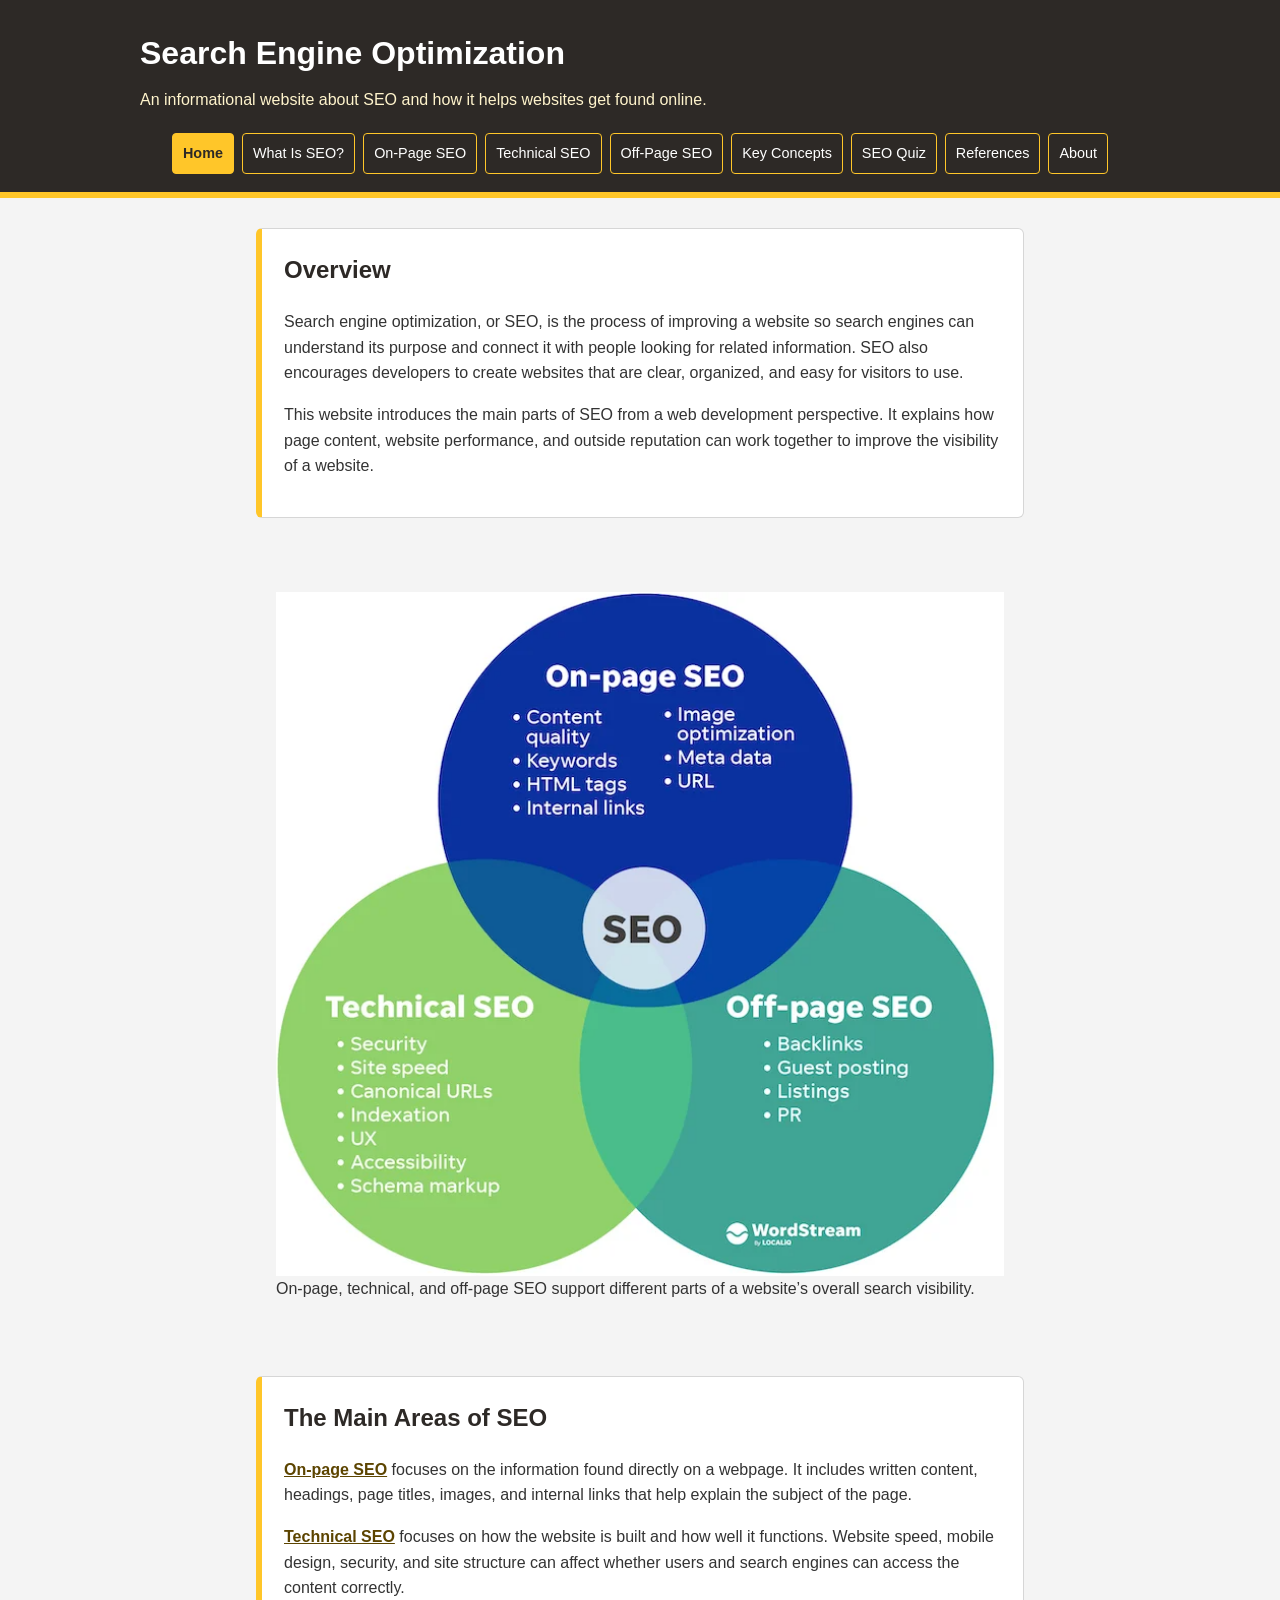
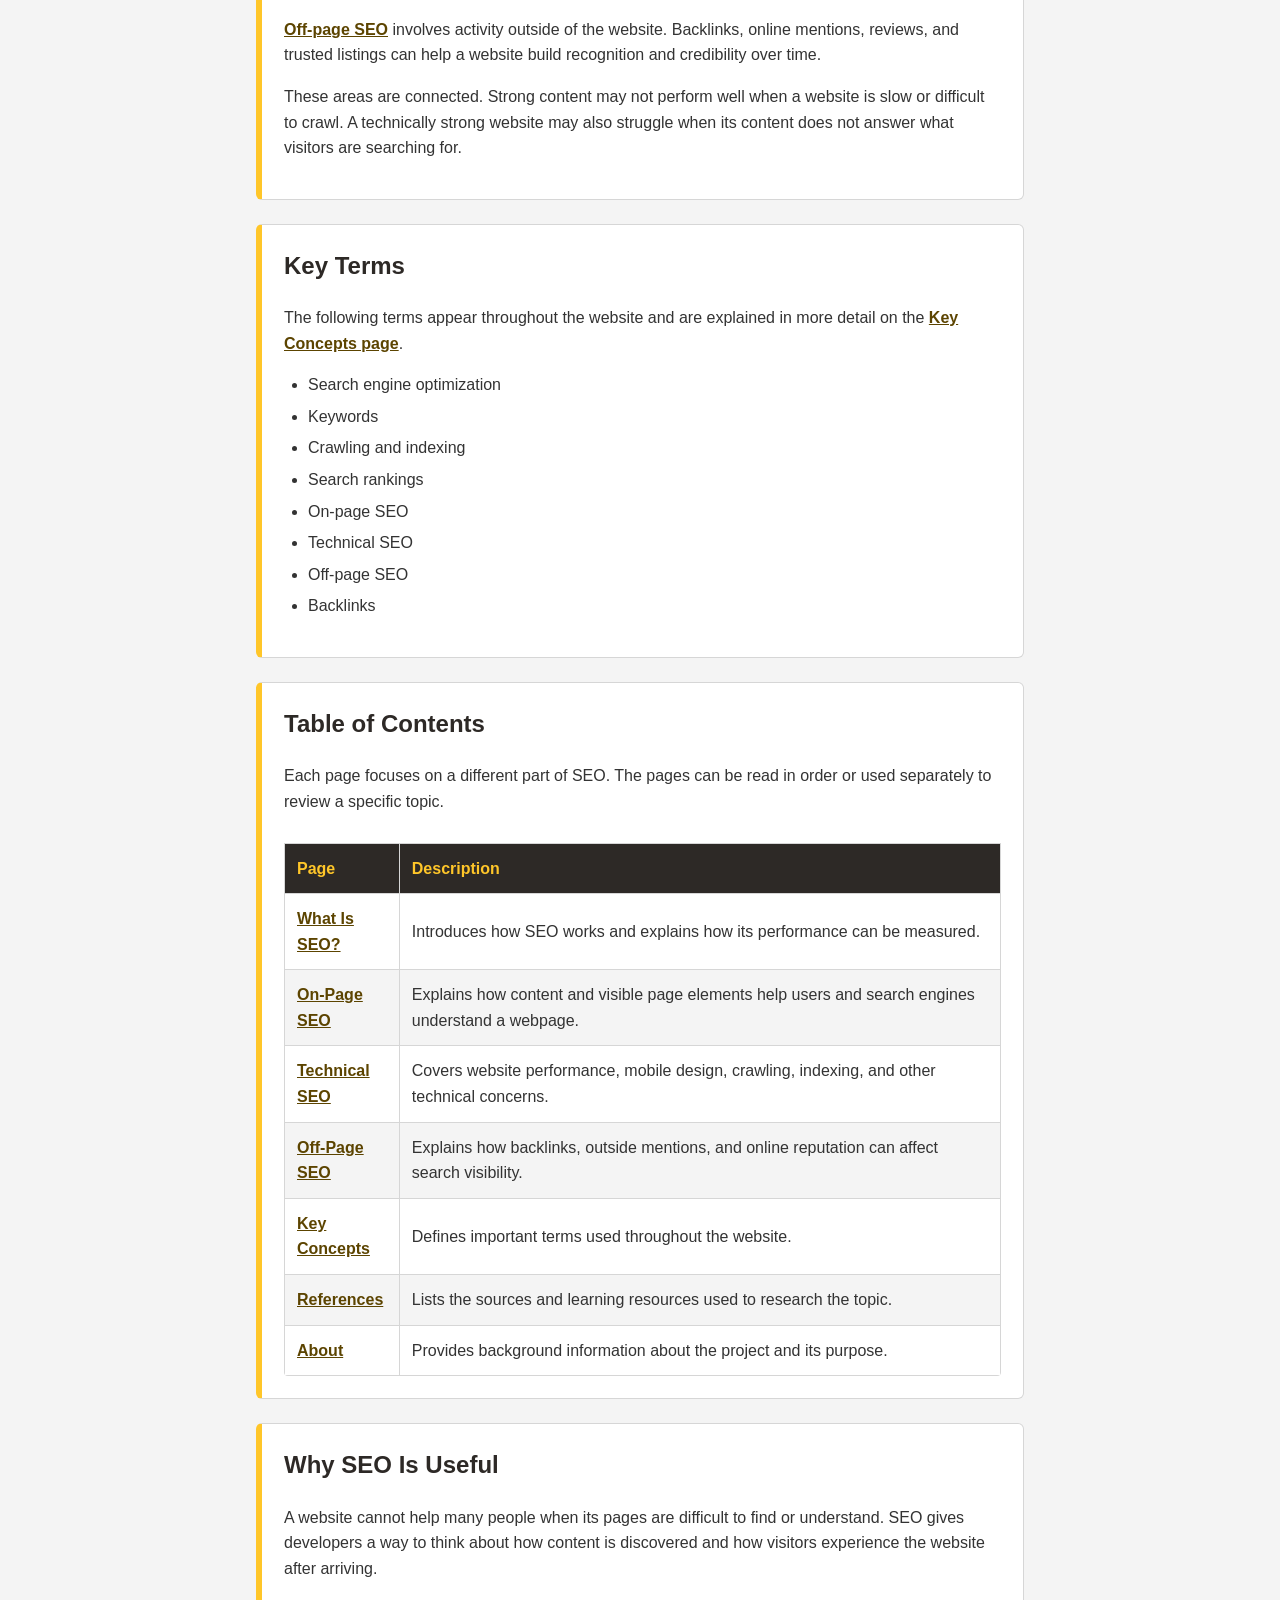
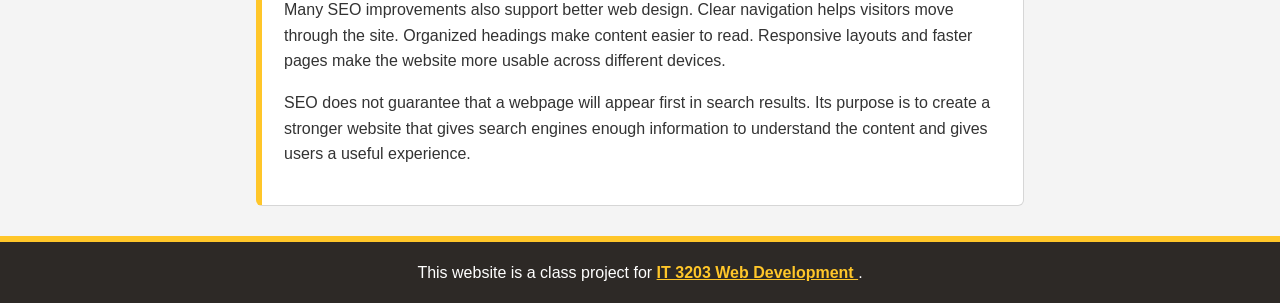
<file: index.html>
<!doctype html>
<html lang="en">
  <head>
    <meta charset="UTF-8" />
    <meta name="viewport" content="width=device-width, initial-scale=1.0" />
    <title>Search Engine Optimization</title>
    <link rel="stylesheet" href="css/style.css" />
  </head>
  <body class="page page-home">
    <!-- Header section for the website title and main navigation -->
    <header id="top" class="site-header">
      <div class="container header-content">
        <h1 class="site-title">Search Engine Optimization</h1>
        <p class="site-tagline">
          An informational website about SEO and how it helps websites get found
          online.
        </p>

        <!-- Responsive menu button-->
        <button
          class="nav-toggle"
          type="button"
          aria-controls="main-nav"
          aria-expanded="false"
        >
          <span class="nav-toggle-icon" aria-hidden="true">☰</span>
          <span>Menu</span>
        </button>

        <!-- Main navigation menu used on every page -->
        <nav id="main-nav" class="site-nav" aria-label="Main navigation">
          <ul class="nav-list">
            <li class="nav-item">
              <a class="nav-link active" href="index.html">Home</a>
            </li>

            <li class="nav-item">
              <a class="nav-link" href="what-is-seo.html">What Is SEO?</a>
            </li>

            <li class="nav-item">
              <a class="nav-link" href="on-page-seo.html">On-Page SEO</a>
            </li>

            <li class="nav-item">
              <a class="nav-link" href="technical-seo.html">Technical SEO</a>
            </li>

            <li class="nav-item">
              <a class="nav-link" href="off-page-seo.html"> Off-Page SEO </a>
            </li>

            <li class="nav-item">
              <a class="nav-link" href="key-concepts.html">Key Concepts</a>
            </li>

            <li class="nav-item">
              <a class="nav-link" href="quiz.html">SEO Quiz</a>
            </li>

            <li class="nav-item">
              <a class="nav-link" href="references.html">References</a>
            </li>

            <li class="nav-item">
              <a class="nav-link" href="about.html">About</a>
            </li>
          </ul>
        </nav>
      </div>
    </header>

    <!-- Main content for the homepage -->
    <main id="main-content" class="site-main">
      <div class="container main-content">
        <section id="overview" class="content-section">
          <h2 class="section-title">Overview</h2>

          <p>
            Search engine optimization, or SEO, is the process of improving a
            website so search engines can understand its purpose and connect it
            with people looking for related information. SEO also encourages
            developers to create websites that are clear, organized, and easy
            for visitors to use.
          </p>

          <p>
            This website introduces the main parts of SEO from a web development
            perspective. It explains how page content, website performance, and
            outside reputation can work together to improve the visibility of a
            website.
          </p>
        </section>

        <figure class="seo-image-container">
          <img
            src="images/seo-types.png"
            alt="Venn diagram showing how on-page SEO, technical SEO, and off-page SEO work together"
            class="seo-image"
          />

          <figcaption class="image-caption">
            On-page, technical, and off-page SEO support different parts of a
            website’s overall search visibility.
          </figcaption>
        </figure>

        <section id="main-areas" class="content-section">
          <h2 class="section-title">The Main Areas of SEO</h2>

          <p>
            <a href="on-page-seo.html">On-page SEO</a> focuses on the
            information found directly on a webpage. It includes written
            content, headings, page titles, images, and internal links that help
            explain the subject of the page.
          </p>

          <p>
            <a href="technical-seo.html">Technical SEO</a> focuses on how the
            website is built and how well it functions. Website speed, mobile
            design, security, and site structure can affect whether users and
            search engines can access the content correctly.
          </p>

          <p>
            <a href="off-page-seo.html">Off-page SEO</a> involves activity
            outside of the website. Backlinks, online mentions, reviews, and
            trusted listings can help a website build recognition and
            credibility over time.
          </p>

          <p>
            These areas are connected. Strong content may not perform well when
            a website is slow or difficult to crawl. A technically strong
            website may also struggle when its content does not answer what
            visitors are searching for.
          </p>
        </section>

        <section id="key-terms" class="content-section">
          <h2 class="section-title">Key Terms</h2>

          <p>
            The following terms appear throughout the website and are explained
            in more detail on the
            <a href="key-concepts.html">Key Concepts page</a>.
          </p>

          <ul class="term-list">
            <li>Search engine optimization</li>
            <li>Keywords</li>
            <li>Crawling and indexing</li>
            <li>Search rankings</li>
            <li>On-page SEO</li>
            <li>Technical SEO</li>
            <li>Off-page SEO</li>
            <li>Backlinks</li>
          </ul>
        </section>

        <section id="site-contents" class="content-section">
          <h2 class="section-title">Table of Contents</h2>

          <p>
            Each page focuses on a different part of SEO. The pages can be read
            in order or used separately to review a specific topic.
          </p>

          <!-- Wrap table in responsive container-->
          <div
            class="table-container"
            role="region"
            aria-label="Website table of contents"
            tabindex="0"
          >
            <table class="content-table">
              <thead>
                <tr>
                  <th>Page</th>
                  <th>Description</th>
                </tr>
              </thead>

              <tbody>
                <tr>
                  <td>
                    <a href="what-is-seo.html">What Is SEO?</a>
                  </td>
                  <td>
                    Introduces how SEO works and explains how its performance
                    can be measured.
                  </td>
                </tr>

                <tr>
                  <td>
                    <a href="on-page-seo.html">On-Page SEO</a>
                  </td>
                  <td>
                    Explains how content and visible page elements help users
                    and search engines understand a webpage.
                  </td>
                </tr>

                <tr>
                  <td>
                    <a href="technical-seo.html">Technical SEO</a>
                  </td>
                  <td>
                    Covers website performance, mobile design, crawling,
                    indexing, and other technical concerns.
                  </td>
                </tr>

                <tr>
                  <td>
                    <a href="off-page-seo.html">Off-Page SEO</a>
                  </td>
                  <td>
                    Explains how backlinks, outside mentions, and online
                    reputation can affect search visibility.
                  </td>
                </tr>

                <tr>
                  <td>
                    <a href="key-concepts.html">Key Concepts</a>
                  </td>
                  <td>Defines important terms used throughout the website.</td>
                </tr>

                <tr>
                  <td>
                    <a href="references.html">References</a>
                  </td>
                  <td>
                    Lists the sources and learning resources used to research
                    the topic.
                  </td>
                </tr>

                <tr>
                  <td>
                    <a href="about.html">About</a>
                  </td>
                  <td>
                    Provides background information about the project and its
                    purpose.
                  </td>
                </tr>
              </tbody>
            </table>
          </div>
        </section>

        <section id="why-seo-is-useful" class="content-section">
          <h2 class="section-title">Why SEO Is Useful</h2>

          <p>
            A website cannot help many people when its pages are difficult to
            find or understand. SEO gives developers a way to think about how
            content is discovered and how visitors experience the website after
            arriving.
          </p>

          <p>
            Many SEO improvements also support better web design. Clear
            navigation helps visitors move through the site. Organized headings
            make content easier to read. Responsive layouts and faster pages
            make the website more usable across different devices.
          </p>

          <p>
            SEO does not guarantee that a webpage will appear first in search
            results. Its purpose is to create a stronger website that gives
            search engines enough information to understand the content and
            gives users a useful experience.
          </p>
        </section>
      </div>
    </main>

    <!-- Footer -->
    <footer class="site-footer">
      <div class="container footer-content">
        <p>
          This website is a class project for
          <a
            href="https://ksuweb.github.io/IT3203/"
            target="_blank"
            rel="noopener noreferrer"
          >
            IT 3203 Web Development </a
          >.
        </p>
      </div>
    </footer>
    <!-- Load nav script -->
    <script src="js/navigation.js"></script>
  </body>
</html>
</file>
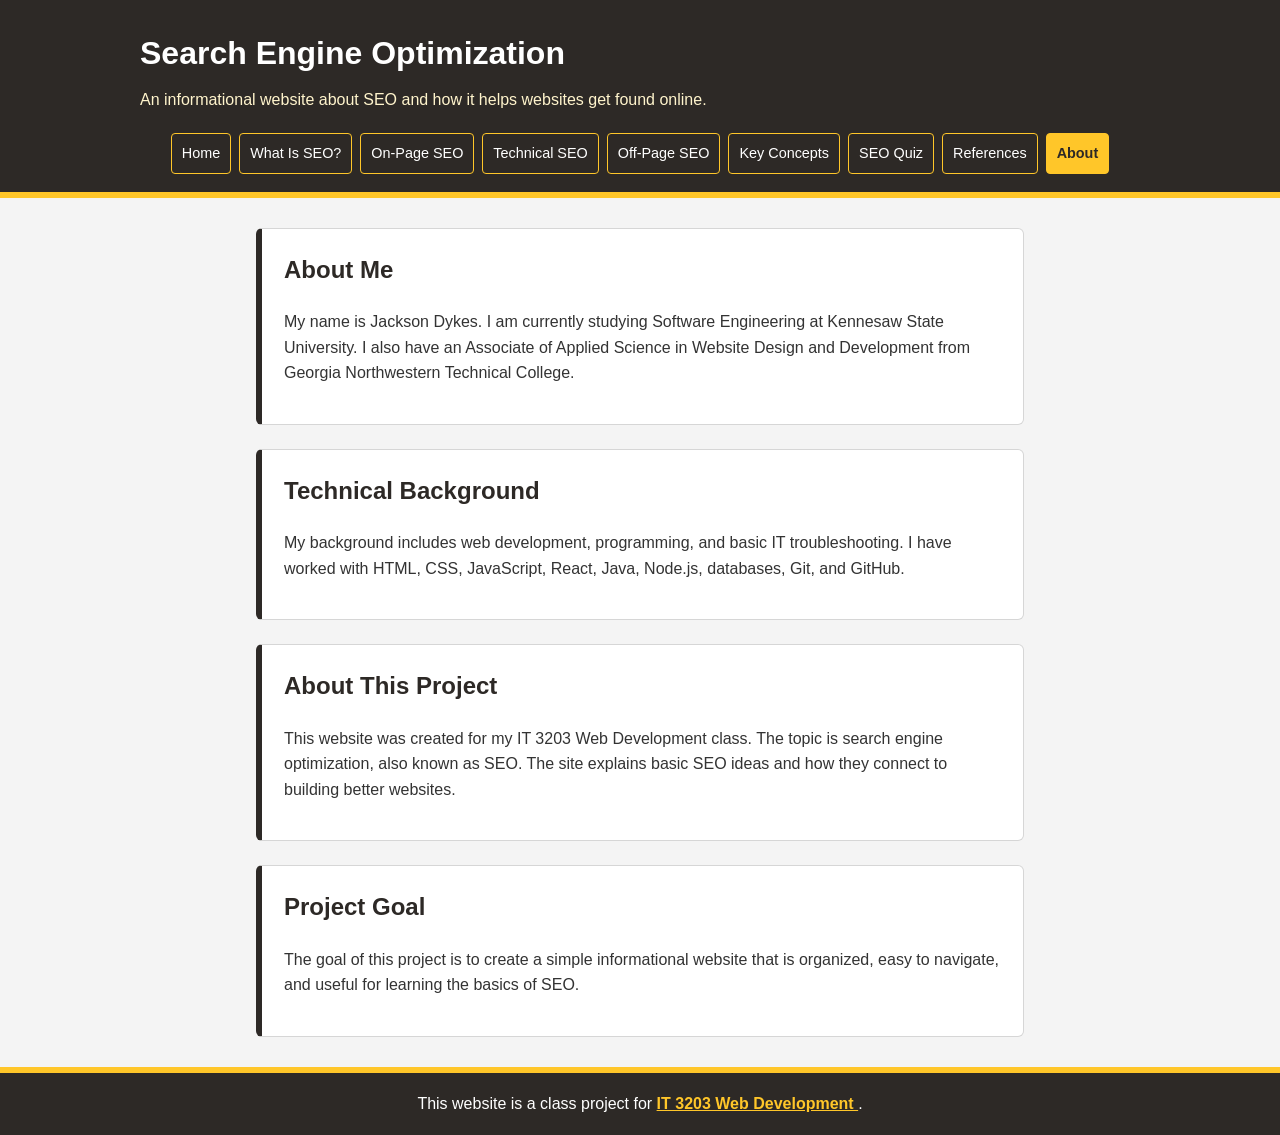
<file: about.html>
<!doctype html>
<html lang="en">
  <head>
    <meta charset="UTF-8" />
    <meta name="viewport" content="width=device-width, initial-scale=1.0" />
    <title>About the Project</title>
    <link rel="stylesheet" href="css/style.css" />
  </head>
  <body class="page page-about">
    <!-- Header and main navigation -->
    <header id="top" class="site-header">
      <div class="container header-content">
        <h1 class="site-title">Search Engine Optimization</h1>
        <p class="site-tagline">
          An informational website about SEO and how it helps websites get found
          online.
        </p>

        <!-- Responsive menu button-->
        <button
          class="nav-toggle"
          type="button"
          aria-controls="main-nav"
          aria-expanded="false"
        >
          <span class="nav-toggle-icon" aria-hidden="true">☰</span>
          <span>Menu</span>
        </button>

        <nav id="main-nav" class="site-nav" aria-label="Main navigation">
          <ul class="nav-list">
            <li class="nav-item">
              <a class="nav-link" href="index.html">Home</a>
            </li>

            <li class="nav-item">
              <a class="nav-link" href="what-is-seo.html">What Is SEO?</a>
            </li>

            <li class="nav-item">
              <a class="nav-link" href="on-page-seo.html">On-Page SEO</a>
            </li>

            <li class="nav-item">
              <a class="nav-link" href="technical-seo.html">Technical SEO</a>
            </li>

            <li class="nav-item">
              <a class="nav-link" href="off-page-seo.html"> Off-Page SEO </a>
            </li>

            <li class="nav-item">
              <a class="nav-link" href="key-concepts.html">Key Concepts</a>
            </li>

            <li class="nav-item">
              <a class="nav-link" href="quiz.html">SEO Quiz</a>
            </li>

            <li class="nav-item">
              <a class="nav-link" href="references.html">References</a>
            </li>

            <li class="nav-item">
              <a class="nav-link active" href="about.html">About</a>
            </li>
          </ul>
        </nav>
      </div>
    </header>

    <!-- Main content for the About page -->
    <main id="main-content" class="site-main">
      <div class="container main-content">
        <section id="about-student" class="content-section">
          <h2 class="section-title">About Me</h2>
          <p>
            My name is Jackson Dykes. I am currently studying Software
            Engineering at Kennesaw State University. I also have an Associate
            of Applied Science in Website Design and Development from Georgia
            Northwestern Technical College.
          </p>
        </section>

        <section id="skills-background" class="content-section">
          <h2 class="section-title">Technical Background</h2>
          <p>
            My background includes web development, programming, and basic IT
            troubleshooting. I have worked with HTML, CSS, JavaScript, React,
            Java, Node.js, databases, Git, and GitHub.
          </p>
        </section>

        <section id="project-info" class="content-section">
          <h2 class="section-title">About This Project</h2>
          <p>
            This website was created for my IT 3203 Web Development class. The
            topic is search engine optimization, also known as SEO. The site
            explains basic SEO ideas and how they connect to building better
            websites.
          </p>
        </section>

        <section id="project-goal" class="content-section">
          <h2 class="section-title">Project Goal</h2>
          <p>
            The goal of this project is to create a simple informational website
            that is organized, easy to navigate, and useful for learning the
            basics of SEO.
          </p>
        </section>
      </div>
    </main>

    <!-- Footer note required for the class project -->
    <footer class="site-footer">
      <div class="container footer-content">
        <p>
          This website is a class project for
          <a
            href="https://ksuweb.github.io/IT3203/"
            target="_blank"
            rel="noopener noreferrer"
          >
            IT 3203 Web Development </a
          >.
        </p>
      </div>
    </footer>
    <!-- Load nav script -->
    <script src="js/navigation.js"></script>
  </body>
</html>
</file>
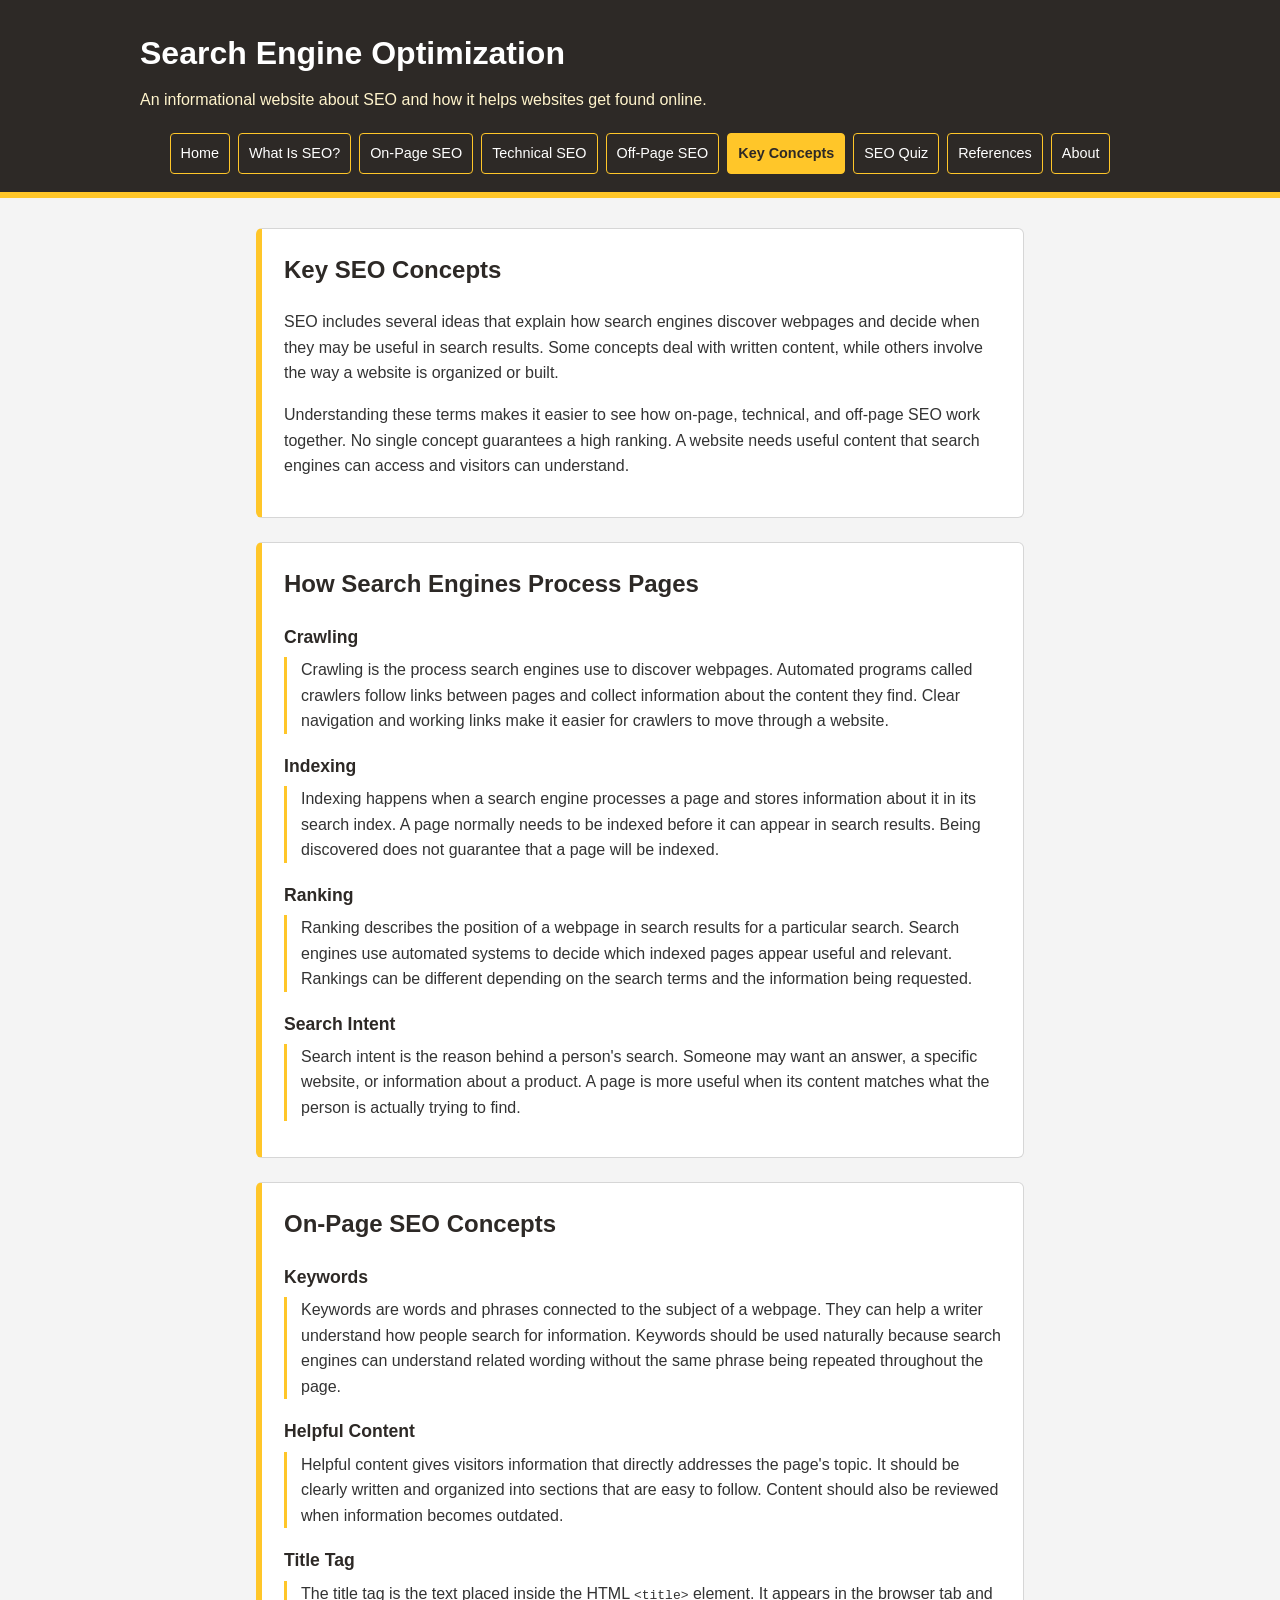
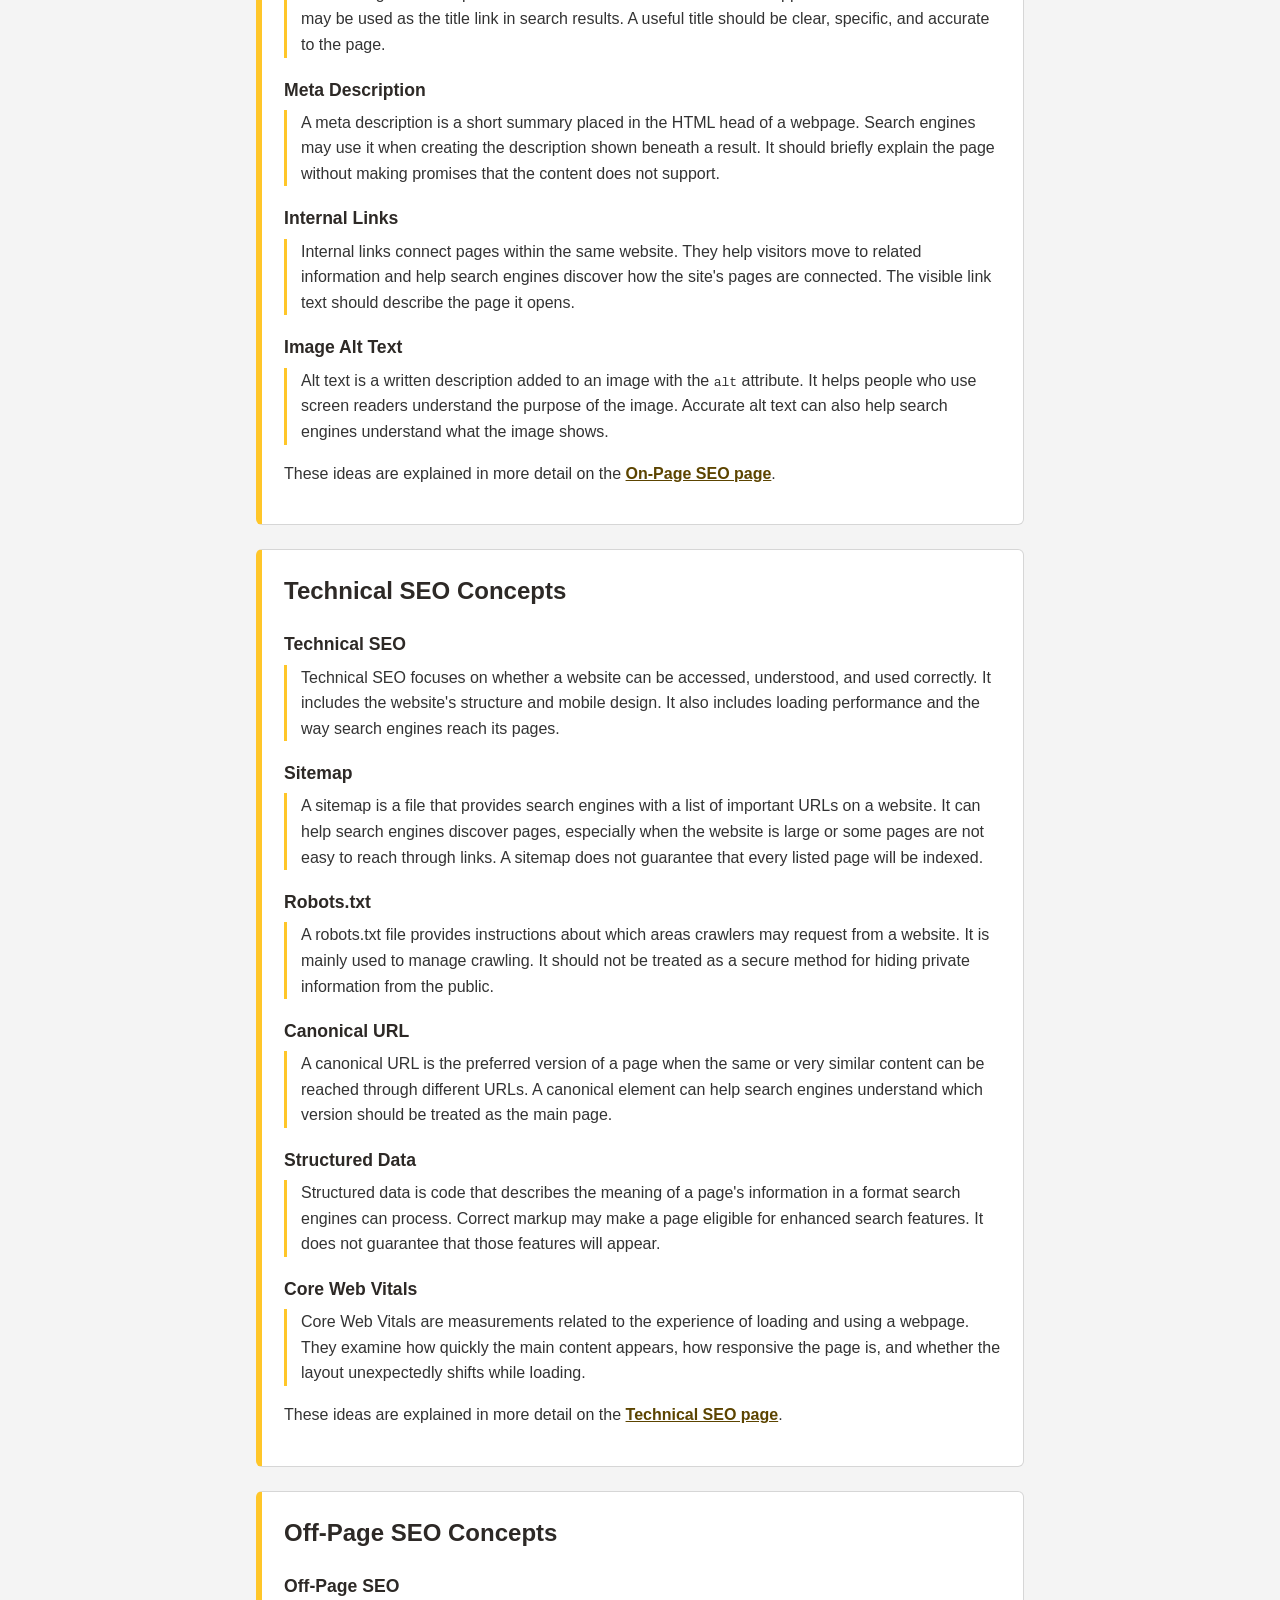
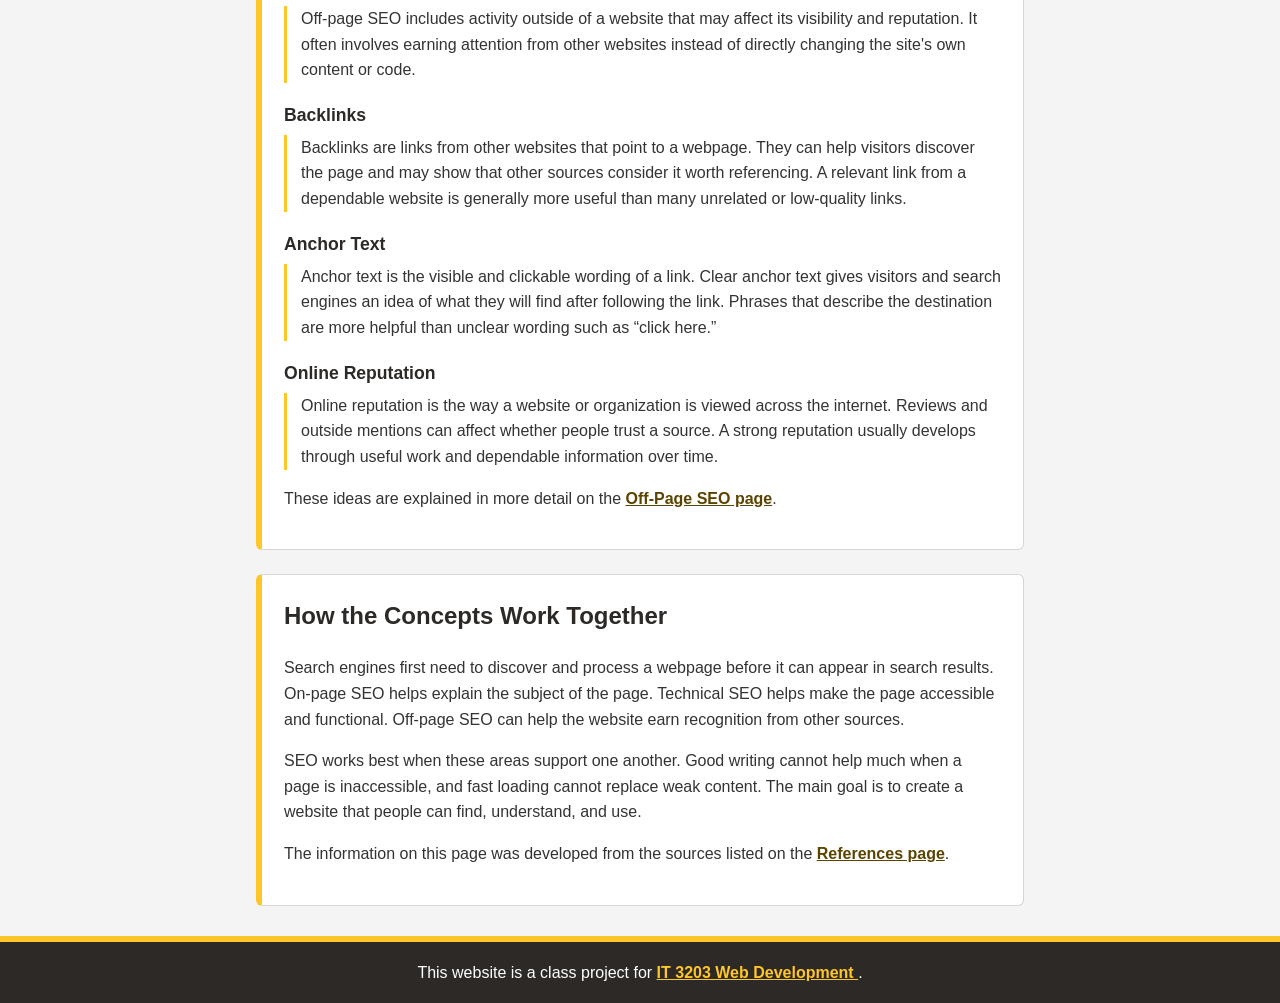
<file: key-concepts.html>
<!doctype html>
<html lang="en">
  <head>
    <meta charset="UTF-8" />
    <meta name="viewport" content="width=device-width, initial-scale=1.0" />
    <title>Key SEO Concepts</title>
    <link rel="stylesheet" href="css/style.css" />
  </head>
  <body class="page page-key-concepts">
    <!-- Header and main navigation -->
    <header id="top" class="site-header">
      <div class="container header-content">
        <h1 class="site-title">Search Engine Optimization</h1>
        <p class="site-tagline">
          An informational website about SEO and how it helps websites get found
          online.
        </p>

        <!-- Responsive menu button-->
        <button
          class="nav-toggle"
          type="button"
          aria-controls="main-nav"
          aria-expanded="false"
        >
          <span class="nav-toggle-icon" aria-hidden="true">☰</span>
          <span>Menu</span>
        </button>

        <nav id="main-nav" class="site-nav" aria-label="Main navigation">
          <ul class="nav-list">
            <li class="nav-item">
              <a class="nav-link" href="index.html">Home</a>
            </li>

            <li class="nav-item">
              <a class="nav-link" href="what-is-seo.html">What Is SEO?</a>
            </li>

            <li class="nav-item">
              <a class="nav-link" href="on-page-seo.html">On-Page SEO</a>
            </li>

            <li class="nav-item">
              <a class="nav-link" href="technical-seo.html">Technical SEO</a>
            </li>

            <li class="nav-item">
              <a class="nav-link" href="off-page-seo.html"> Off-Page SEO </a>
            </li>

            <li class="nav-item">
              <a class="nav-link active" href="key-concepts.html"
                >Key Concepts</a
              >
            </li>

            <li class="nav-item">
              <a class="nav-link" href="quiz.html">SEO Quiz</a>
            </li>

            <li class="nav-item">
              <a class="nav-link" href="references.html">References</a>
            </li>

            <li class="nav-item">
              <a class="nav-link" href="about.html">About</a>
            </li>
          </ul>
        </nav>
      </div>
    </header>

    <!-- Main content for the Key Concepts page -->
    <!-- Main content for the Key Concepts page -->
    <main id="main-content" class="site-main">
      <div class="container main-content">
        <section id="concepts-intro" class="content-section">
          <h2 class="section-title">Key SEO Concepts</h2>

          <p>
            SEO includes several ideas that explain how search engines discover
            webpages and decide when they may be useful in search results. Some
            concepts deal with written content, while others involve the way a
            website is organized or built.
          </p>

          <p>
            Understanding these terms makes it easier to see how on-page,
            technical, and off-page SEO work together. No single concept
            guarantees a high ranking. A website needs useful content that
            search engines can access and visitors can understand.
          </p>
        </section>

        <section id="search-process-concepts" class="content-section">
          <h2 class="section-title">How Search Engines Process Pages</h2>

          <dl class="concept-list">
            <dt id="concept-crawling" class="concept-term">Crawling</dt>
            <dd class="concept-description">
              Crawling is the process search engines use to discover webpages.
              Automated programs called crawlers follow links between pages and
              collect information about the content they find. Clear navigation
              and working links make it easier for crawlers to move through a
              website.
            </dd>

            <dt id="concept-indexing" class="concept-term">Indexing</dt>
            <dd class="concept-description">
              Indexing happens when a search engine processes a page and stores
              information about it in its search index. A page normally needs to
              be indexed before it can appear in search results. Being
              discovered does not guarantee that a page will be indexed.
            </dd>

            <dt id="concept-ranking" class="concept-term">Ranking</dt>
            <dd class="concept-description">
              Ranking describes the position of a webpage in search results for
              a particular search. Search engines use automated systems to
              decide which indexed pages appear useful and relevant. Rankings
              can be different depending on the search terms and the information
              being requested.
            </dd>

            <dt id="concept-search-intent" class="concept-term">
              Search Intent
            </dt>
            <dd class="concept-description">
              Search intent is the reason behind a person's search. Someone may
              want an answer, a specific website, or information about a
              product. A page is more useful when its content matches what the
              person is actually trying to find.
            </dd>
          </dl>
        </section>

        <section id="on-page-concepts" class="content-section">
          <h2 class="section-title">On-Page SEO Concepts</h2>

          <dl class="concept-list">
            <dt id="concept-keywords" class="concept-term">Keywords</dt>
            <dd class="concept-description">
              Keywords are words and phrases connected to the subject of a
              webpage. They can help a writer understand how people search for
              information. Keywords should be used naturally because search
              engines can understand related wording without the same phrase
              being repeated throughout the page.
            </dd>

            <dt id="concept-helpful-content" class="concept-term">
              Helpful Content
            </dt>
            <dd class="concept-description">
              Helpful content gives visitors information that directly addresses
              the page's topic. It should be clearly written and organized into
              sections that are easy to follow. Content should also be reviewed
              when information becomes outdated.
            </dd>

            <dt id="concept-title-tag" class="concept-term">Title Tag</dt>
            <dd class="concept-description">
              The title tag is the text placed inside the HTML
              <code>&lt;title&gt;</code> element. It appears in the browser tab
              and may be used as the title link in search results. A useful
              title should be clear, specific, and accurate to the page.
            </dd>

            <dt id="concept-meta-description" class="concept-term">
              Meta Description
            </dt>
            <dd class="concept-description">
              A meta description is a short summary placed in the HTML head of a
              webpage. Search engines may use it when creating the description
              shown beneath a result. It should briefly explain the page without
              making promises that the content does not support.
            </dd>

            <dt id="concept-internal-links" class="concept-term">
              Internal Links
            </dt>
            <dd class="concept-description">
              Internal links connect pages within the same website. They help
              visitors move to related information and help search engines
              discover how the site's pages are connected. The visible link text
              should describe the page it opens.
            </dd>

            <dt id="concept-image-alt-text" class="concept-term">
              Image Alt Text
            </dt>
            <dd class="concept-description">
              Alt text is a written description added to an image with the
              <code>alt</code> attribute. It helps people who use screen readers
              understand the purpose of the image. Accurate alt text can also
              help search engines understand what the image shows.
            </dd>
          </dl>

          <p class="section-link">
            These ideas are explained in more detail on the
            <a href="on-page-seo.html">On-Page SEO page</a>.
          </p>
        </section>

        <section id="technical-concepts" class="content-section">
          <h2 class="section-title">Technical SEO Concepts</h2>

          <dl class="concept-list">
            <dt id="concept-technical-seo" class="concept-term">
              Technical SEO
            </dt>
            <dd class="concept-description">
              Technical SEO focuses on whether a website can be accessed,
              understood, and used correctly. It includes the website's
              structure and mobile design. It also includes loading performance
              and the way search engines reach its pages.
            </dd>

            <dt id="concept-sitemap" class="concept-term">Sitemap</dt>
            <dd class="concept-description">
              A sitemap is a file that provides search engines with a list of
              important URLs on a website. It can help search engines discover
              pages, especially when the website is large or some pages are not
              easy to reach through links. A sitemap does not guarantee that
              every listed page will be indexed.
            </dd>

            <dt id="concept-robots-txt" class="concept-term">Robots.txt</dt>
            <dd class="concept-description">
              A robots.txt file provides instructions about which areas crawlers
              may request from a website. It is mainly used to manage crawling.
              It should not be treated as a secure method for hiding private
              information from the public.
            </dd>

            <dt id="concept-canonical-url" class="concept-term">
              Canonical URL
            </dt>
            <dd class="concept-description">
              A canonical URL is the preferred version of a page when the same
              or very similar content can be reached through different URLs. A
              canonical element can help search engines understand which version
              should be treated as the main page.
            </dd>

            <dt id="concept-structured-data" class="concept-term">
              Structured Data
            </dt>
            <dd class="concept-description">
              Structured data is code that describes the meaning of a page's
              information in a format search engines can process. Correct markup
              may make a page eligible for enhanced search features. It does not
              guarantee that those features will appear.
            </dd>

            <dt id="concept-core-web-vitals" class="concept-term">
              Core Web Vitals
            </dt>
            <dd class="concept-description">
              Core Web Vitals are measurements related to the experience of
              loading and using a webpage. They examine how quickly the main
              content appears, how responsive the page is, and whether the
              layout unexpectedly shifts while loading.
            </dd>
          </dl>

          <p class="section-link">
            These ideas are explained in more detail on the
            <a href="technical-seo.html">Technical SEO page</a>.
          </p>
        </section>

        <section id="off-page-concepts" class="content-section">
          <h2 class="section-title">Off-Page SEO Concepts</h2>

          <dl class="concept-list">
            <dt id="concept-off-page-seo" class="concept-term">Off-Page SEO</dt>
            <dd class="concept-description">
              Off-page SEO includes activity outside of a website that may
              affect its visibility and reputation. It often involves earning
              attention from other websites instead of directly changing the
              site's own content or code.
            </dd>

            <dt id="concept-backlinks" class="concept-term">Backlinks</dt>
            <dd class="concept-description">
              Backlinks are links from other websites that point to a webpage.
              They can help visitors discover the page and may show that other
              sources consider it worth referencing. A relevant link from a
              dependable website is generally more useful than many unrelated or
              low-quality links.
            </dd>

            <dt id="concept-anchor-text" class="concept-term">Anchor Text</dt>
            <dd class="concept-description">
              Anchor text is the visible and clickable wording of a link. Clear
              anchor text gives visitors and search engines an idea of what they
              will find after following the link. Phrases that describe the
              destination are more helpful than unclear wording such as “click
              here.”
            </dd>

            <dt id="concept-online-reputation" class="concept-term">
              Online Reputation
            </dt>
            <dd class="concept-description">
              Online reputation is the way a website or organization is viewed
              across the internet. Reviews and outside mentions can affect
              whether people trust a source. A strong reputation usually
              develops through useful work and dependable information over time.
            </dd>
          </dl>

          <p class="section-link">
            These ideas are explained in more detail on the
            <a href="off-page-seo.html">Off-Page SEO page</a>.
          </p>
        </section>

        <section id="concept-summary" class="content-section">
          <h2 class="section-title">How the Concepts Work Together</h2>

          <p>
            Search engines first need to discover and process a webpage before
            it can appear in search results. On-page SEO helps explain the
            subject of the page. Technical SEO helps make the page accessible
            and functional. Off-page SEO can help the website earn recognition
            from other sources.
          </p>

          <p>
            SEO works best when these areas support one another. Good writing
            cannot help much when a page is inaccessible, and fast loading
            cannot replace weak content. The main goal is to create a website
            that people can find, understand, and use.
          </p>

          <p class="section-link">
            The information on this page was developed from the sources listed
            on the <a href="references.html">References page</a>.
          </p>
        </section>
      </div>
    </main>

    <!-- Footer -->
    <footer class="site-footer">
      <div class="container footer-content">
        <p>
          This website is a class project for
          <a
            href="https://ksuweb.github.io/IT3203/"
            target="_blank"
            rel="noopener noreferrer"
          >
            IT 3203 Web Development </a
          >.
        </p>
      </div>
    </footer>
    <!-- Load nav script -->
    <script src="js/navigation.js"></script>
  </body>
</html>
</file>
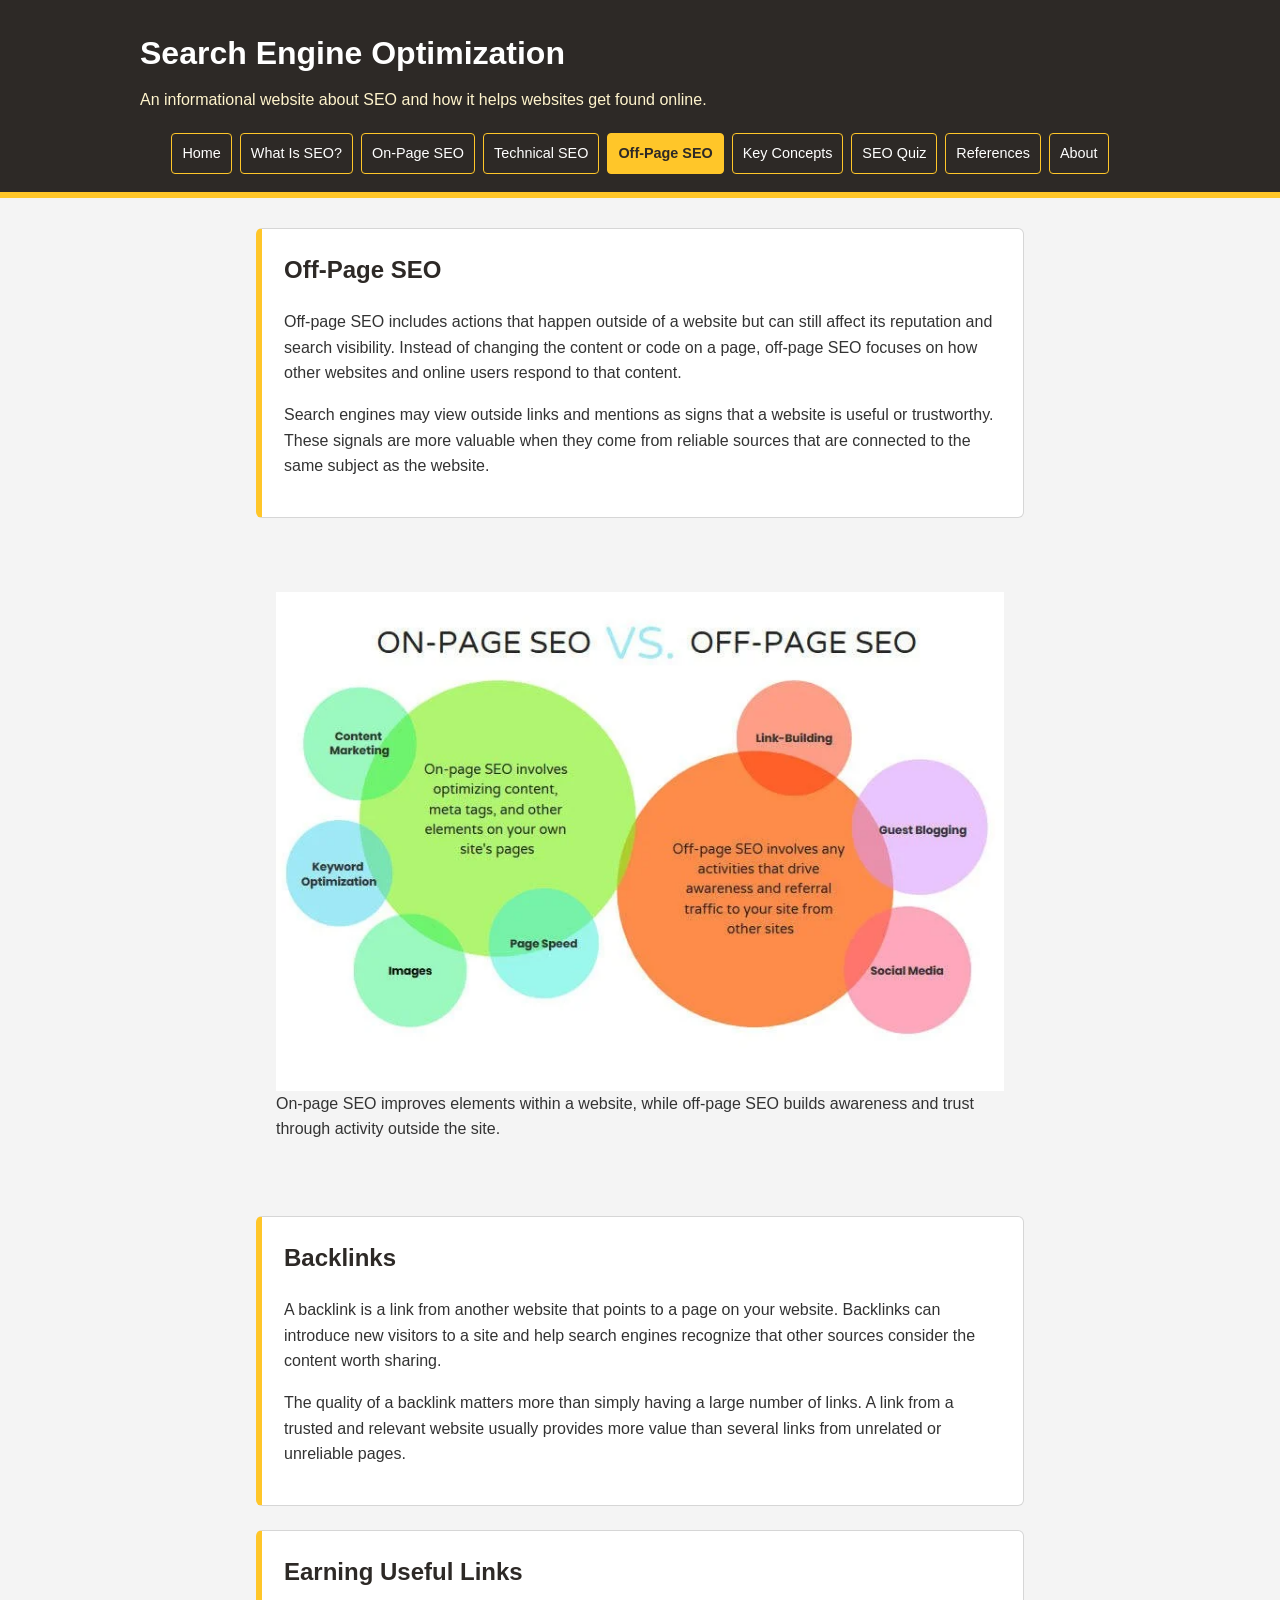
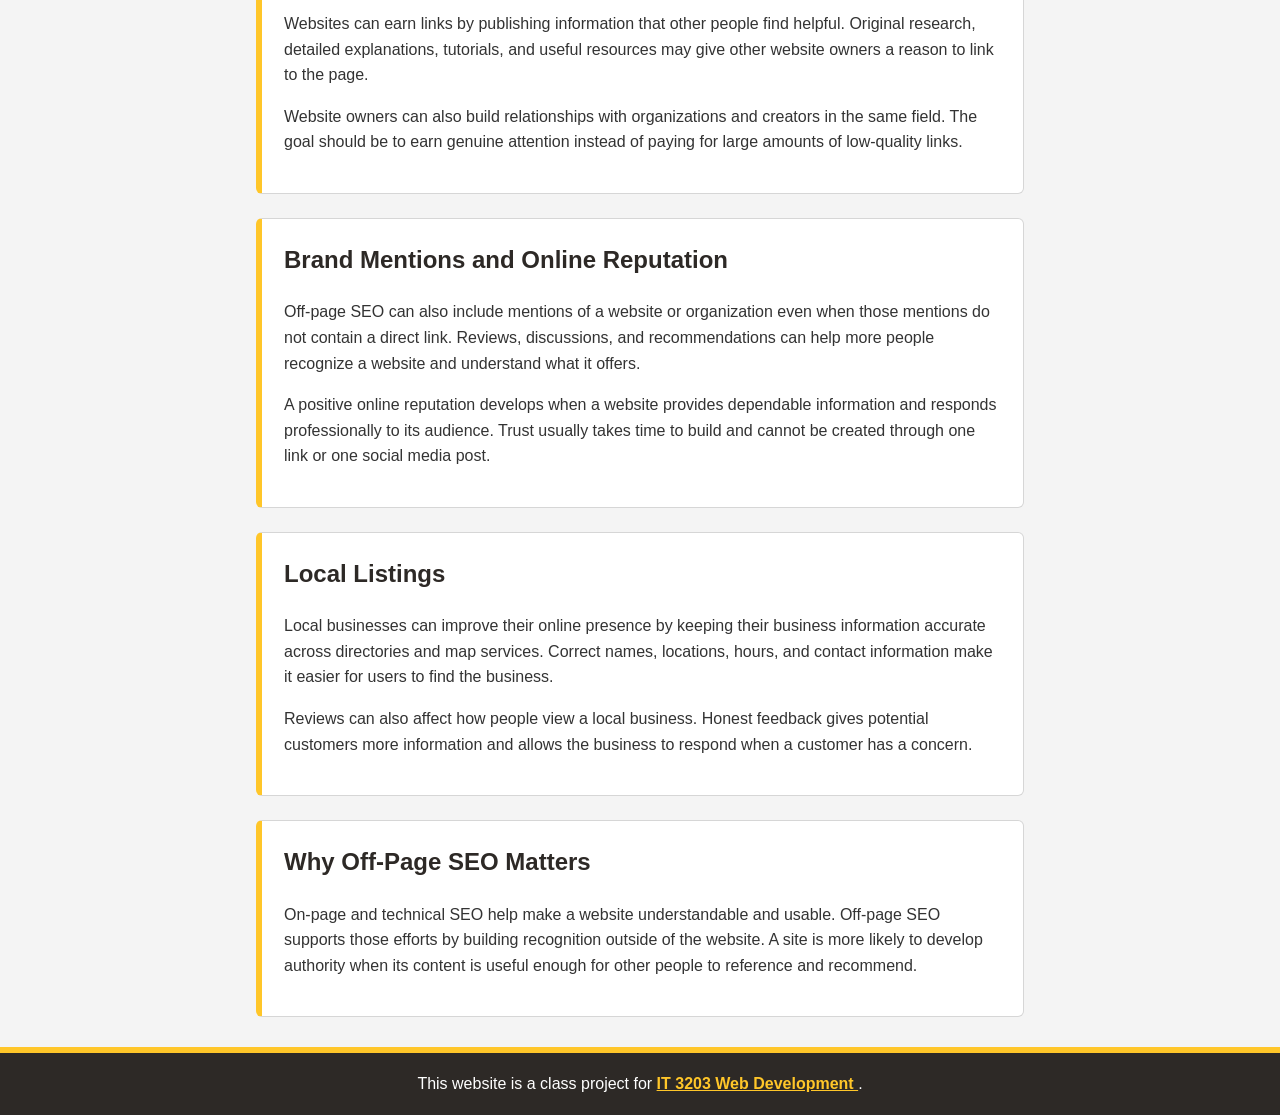
<file: off-page-seo.html>
<!doctype html>
<html lang="en">
  <head>
    <meta charset="UTF-8" />
    <meta name="viewport" content="width=device-width, initial-scale=1.0" />

    <title>Off-Page SEO</title>

    <link rel="stylesheet" href="css/style.css" />
  </head>

  <body class="page page-off-page-seo">
    <!-- Header section for the website title and main navigation -->
    <header id="top" class="site-header">
      <div class="container header-content">
        <h1 class="site-title">Search Engine Optimization</h1>

        <p class="site-tagline">
          An informational website about SEO and how it helps websites get found
          online.
        </p>

        <!-- Responsive menu button-->
        <button
          class="nav-toggle"
          type="button"
          aria-controls="main-nav"
          aria-expanded="false"
        >
          <span class="nav-toggle-icon" aria-hidden="true">☰</span>
          <span>Menu</span>
        </button>

        <!-- Main navigation menu used on every page -->
        <nav id="main-nav" class="site-nav" aria-label="Main navigation">
          <ul class="nav-list">
            <li class="nav-item">
              <a class="nav-link" href="index.html">Home</a>
            </li>

            <li class="nav-item">
              <a class="nav-link" href="what-is-seo.html">What Is SEO?</a>
            </li>

            <li class="nav-item">
              <a class="nav-link" href="on-page-seo.html">On-Page SEO</a>
            </li>

            <li class="nav-item">
              <a class="nav-link" href="technical-seo.html">Technical SEO</a>
            </li>

            <li class="nav-item">
              <a class="nav-link active" href="off-page-seo.html">
                Off-Page SEO
              </a>
            </li>

            <li class="nav-item">
              <a class="nav-link" href="key-concepts.html">Key Concepts</a>
            </li>

            <li class="nav-item">
              <a class="nav-link" href="quiz.html">SEO Quiz</a>
            </li>

            <li class="nav-item">
              <a class="nav-link" href="references.html">References</a>
            </li>

            <li class="nav-item">
              <a class="nav-link" href="about.html">About</a>
            </li>
          </ul>
        </nav>
      </div>
    </header>

    <!-- Main content for the Off-Page SEO page -->
    <main id="main-content" class="site-main">
      <div class="container main-content">
        <section id="off-page-overview" class="content-section">
          <h2 class="section-title">Off-Page SEO</h2>

          <p>
            Off-page SEO includes actions that happen outside of a website but
            can still affect its reputation and search visibility. Instead of
            changing the content or code on a page, off-page SEO focuses on how
            other websites and online users respond to that content.
          </p>

          <p>
            Search engines may view outside links and mentions as signs that a
            website is useful or trustworthy. These signals are more valuable
            when they come from reliable sources that are connected to the same
            subject as the website.
          </p>
        </section>

        <figure class="seo-image-container">
          <img
            src="images/on-page-vs-off-page-seo.png"
            alt="Diagram comparing on-page SEO methods such as content, keywords, images, and page speed with off-page SEO methods such as link building, guest blogging, and social media"
            class="seo-image"
          />

          <figcaption class="image-caption">
            On-page SEO improves elements within a website, while off-page SEO
            builds awareness and trust through activity outside the site.
          </figcaption>
        </figure>

        <section id="backlinks" class="content-section">
          <h2 class="section-title">Backlinks</h2>

          <p>
            A backlink is a link from another website that points to a page on
            your website. Backlinks can introduce new visitors to a site and
            help search engines recognize that other sources consider the
            content worth sharing.
          </p>

          <p>
            The quality of a backlink matters more than simply having a large
            number of links. A link from a trusted and relevant website usually
            provides more value than several links from unrelated or unreliable
            pages.
          </p>
        </section>

        <section id="earning-links" class="content-section">
          <h2 class="section-title">Earning Useful Links</h2>

          <p>
            Websites can earn links by publishing information that other people
            find helpful. Original research, detailed explanations, tutorials,
            and useful resources may give other website owners a reason to link
            to the page.
          </p>

          <p>
            Website owners can also build relationships with organizations and
            creators in the same field. The goal should be to earn genuine
            attention instead of paying for large amounts of low-quality links.
          </p>
        </section>

        <section id="brand-mentions" class="content-section">
          <h2 class="section-title">Brand Mentions and Online Reputation</h2>

          <p>
            Off-page SEO can also include mentions of a website or organization
            even when those mentions do not contain a direct link. Reviews,
            discussions, and recommendations can help more people recognize a
            website and understand what it offers.
          </p>

          <p>
            A positive online reputation develops when a website provides
            dependable information and responds professionally to its audience.
            Trust usually takes time to build and cannot be created through one
            link or one social media post.
          </p>
        </section>

        <section id="local-listings" class="content-section">
          <h2 class="section-title">Local Listings</h2>

          <p>
            Local businesses can improve their online presence by keeping their
            business information accurate across directories and map services.
            Correct names, locations, hours, and contact information make it
            easier for users to find the business.
          </p>

          <p>
            Reviews can also affect how people view a local business. Honest
            feedback gives potential customers more information and allows the
            business to respond when a customer has a concern.
          </p>
        </section>

        <section id="off-page-summary" class="content-section">
          <h2 class="section-title">Why Off-Page SEO Matters</h2>

          <p>
            On-page and technical SEO help make a website understandable and
            usable. Off-page SEO supports those efforts by building recognition
            outside of the website. A site is more likely to develop authority
            when its content is useful enough for other people to reference and
            recommend.
          </p>
        </section>
      </div>
    </main>

    <!-- Footer -->
    <footer class="site-footer">
      <div class="container footer-content">
        <p>
          This website is a class project for
          <a
            href="https://ksuweb.github.io/IT3203/"
            target="_blank"
            rel="noopener noreferrer"
          >
            IT 3203 Web Development </a
          >.
        </p>
      </div>
    </footer>
    <!-- Load nav script -->
    <script src="js/navigation.js"></script>
  </body>
</html>
</file>
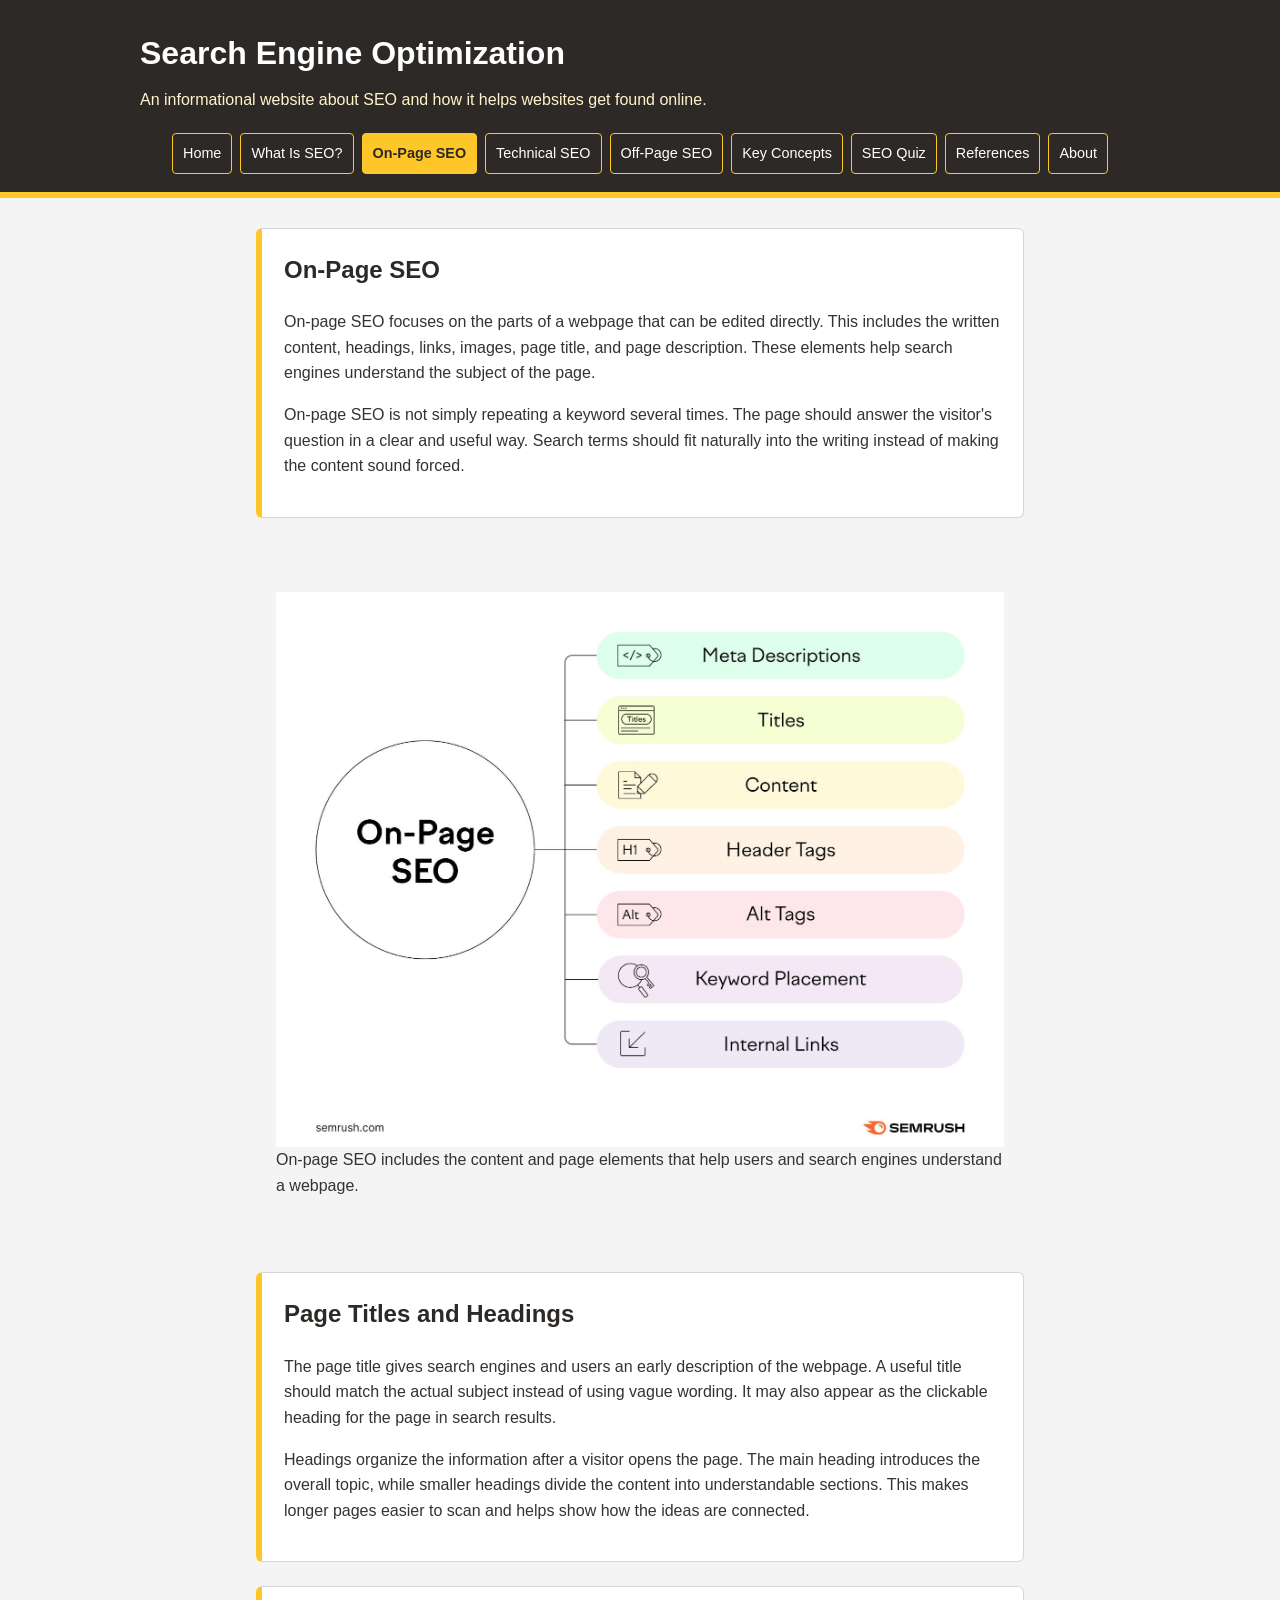
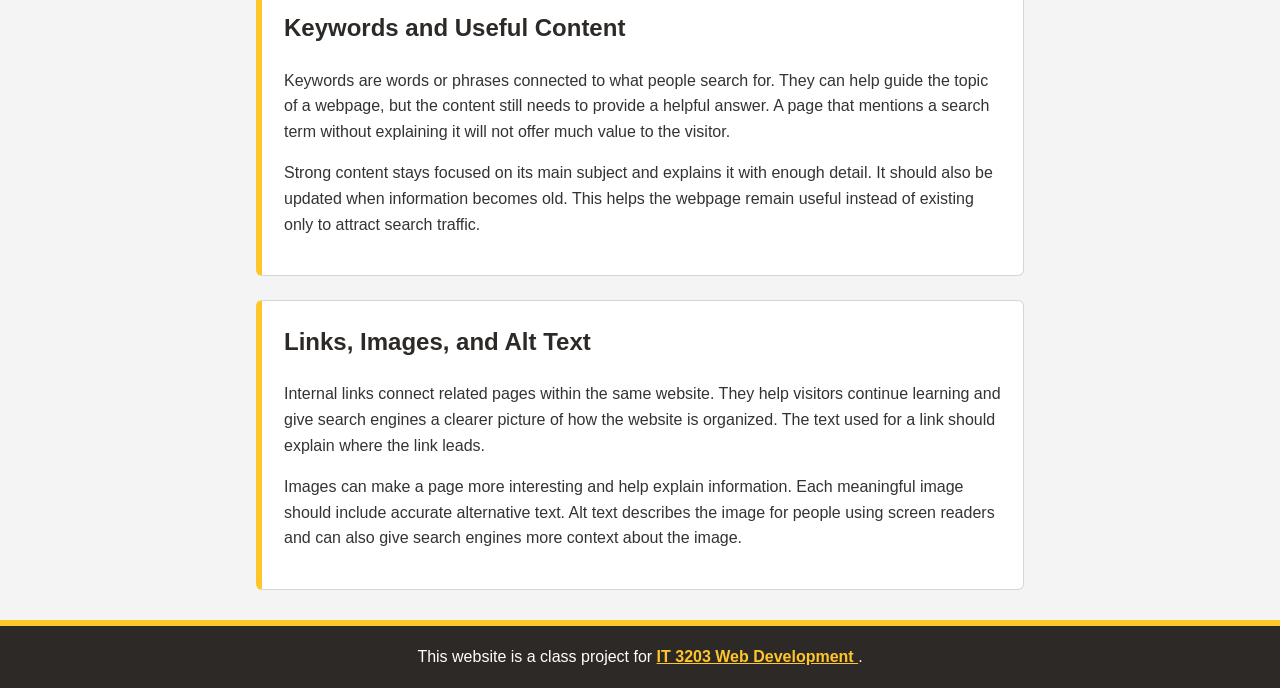
<file: on-page-seo.html>
<!doctype html>
<html lang="en">
  <head>
    <meta charset="UTF-8" />
    <meta name="viewport" content="width=device-width, initial-scale=1.0" />
    <title>On-Page SEO</title>
    <link rel="stylesheet" href="css/style.css" />
  </head>
  <body class="page page-topic page-on-page-seo">
    <!-- Header and main navigation -->
    <header id="top" class="site-header">
      <div class="container header-content">
        <h1 class="site-title">Search Engine Optimization</h1>
        <p class="site-tagline">
          An informational website about SEO and how it helps websites get found
          online.
        </p>

        <!-- Responsive menu button-->
        <button
          class="nav-toggle"
          type="button"
          aria-controls="main-nav"
          aria-expanded="false"
        >
          <span class="nav-toggle-icon" aria-hidden="true">☰</span>
          <span>Menu</span>
        </button>

        <nav id="main-nav" class="site-nav" aria-label="Main navigation">
          <ul class="nav-list">
            <li class="nav-item">
              <a class="nav-link" href="index.html">Home</a>
            </li>

            <li class="nav-item">
              <a class="nav-link" href="what-is-seo.html">What Is SEO?</a>
            </li>

            <li class="nav-item">
              <a class="nav-link active" href="on-page-seo.html">On-Page SEO</a>
            </li>

            <li class="nav-item">
              <a class="nav-link" href="technical-seo.html">Technical SEO</a>
            </li>

            <li class="nav-item">
              <a class="nav-link" href="off-page-seo.html"> Off-Page SEO </a>
            </li>

            <li class="nav-item">
              <a class="nav-link" href="key-concepts.html">Key Concepts</a>
            </li>

            <li class="nav-item">
              <a class="nav-link" href="quiz.html">SEO Quiz</a>
            </li>

            <li class="nav-item">
              <a class="nav-link" href="references.html">References</a>
            </li>

            <li class="nav-item">
              <a class="nav-link" href="about.html">About</a>
            </li>
          </ul>
        </nav>
      </div>
    </header>

    <!-- Main content for the On-Page SEO page -->
    <main class="site-main">
      <div class="container main-content">
        <section class="content-section">
          <h2 class="section-title">On-Page SEO</h2>

          <p>
            On-page SEO focuses on the parts of a webpage that can be edited
            directly. This includes the written content, headings, links,
            images, page title, and page description. These elements help search
            engines understand the subject of the page.
          </p>

          <p>
            On-page SEO is not simply repeating a keyword several times. The
            page should answer the visitor's question in a clear and useful way.
            Search terms should fit naturally into the writing instead of making
            the content sound forced.
          </p>
        </section>

        <figure class="seo-image-container">
          <img
            class="seo-image"
            src="images/on-page-seo.jpg"
            alt="Diagram of on-page SEO elements including meta descriptions, titles, content, header tags, alt text, keyword placement, and internal links"
          />
          <figcaption class="image-caption">
            On-page SEO includes the content and page elements that help users
            and search engines understand a webpage.
          </figcaption>
        </figure>

        <section class="content-section">
          <h2 class="section-title">Page Titles and Headings</h2>

          <p>
            The page title gives search engines and users an early description
            of the webpage. A useful title should match the actual subject
            instead of using vague wording. It may also appear as the clickable
            heading for the page in search results.
          </p>

          <p>
            Headings organize the information after a visitor opens the page.
            The main heading introduces the overall topic, while smaller
            headings divide the content into understandable sections. This makes
            longer pages easier to scan and helps show how the ideas are
            connected.
          </p>
        </section>

        <section class="content-section">
          <h2 class="section-title">Keywords and Useful Content</h2>

          <p>
            Keywords are words or phrases connected to what people search for.
            They can help guide the topic of a webpage, but the content still
            needs to provide a helpful answer. A page that mentions a search
            term without explaining it will not offer much value to the visitor.
          </p>

          <p>
            Strong content stays focused on its main subject and explains it
            with enough detail. It should also be updated when information
            becomes old. This helps the webpage remain useful instead of
            existing only to attract search traffic.
          </p>
        </section>

        <section class="content-section">
          <h2 class="section-title">Links, Images, and Alt Text</h2>

          <p>
            Internal links connect related pages within the same website. They
            help visitors continue learning and give search engines a clearer
            picture of how the website is organized. The text used for a link
            should explain where the link leads.
          </p>

          <p>
            Images can make a page more interesting and help explain
            information. Each meaningful image should include accurate
            alternative text. Alt text describes the image for people using
            screen readers and can also give search engines more context about
            the image.
          </p>
        </section>
      </div>
    </main>

    <!-- Footer -->
    <footer class="site-footer">
      <div class="container footer-content">
        <p>
          This website is a class project for
          <a
            href="https://ksuweb.github.io/IT3203/"
            target="_blank"
            rel="noopener noreferrer"
          >
            IT 3203 Web Development </a
          >.
        </p>
      </div>
    </footer>
    <!-- Load nav script -->
    <script src="js/navigation.js"></script>
  </body>
</html>
</file>
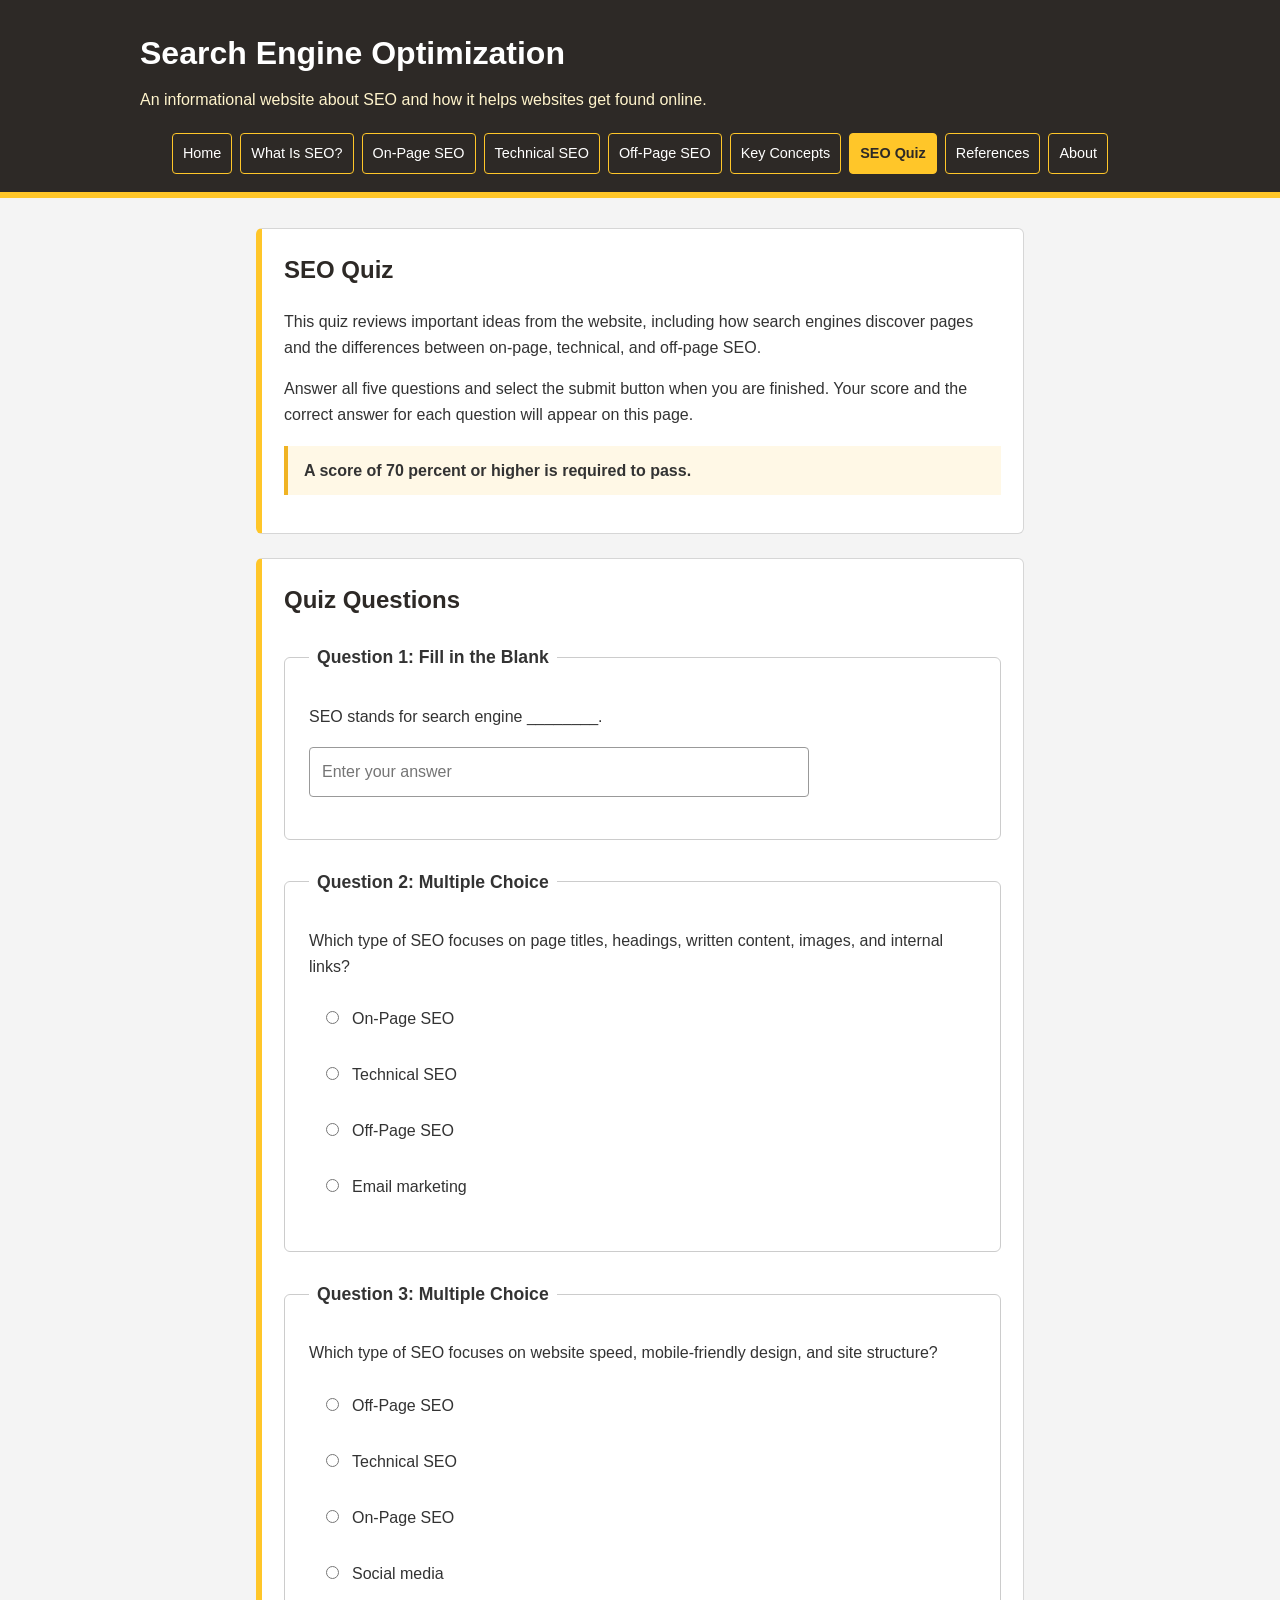
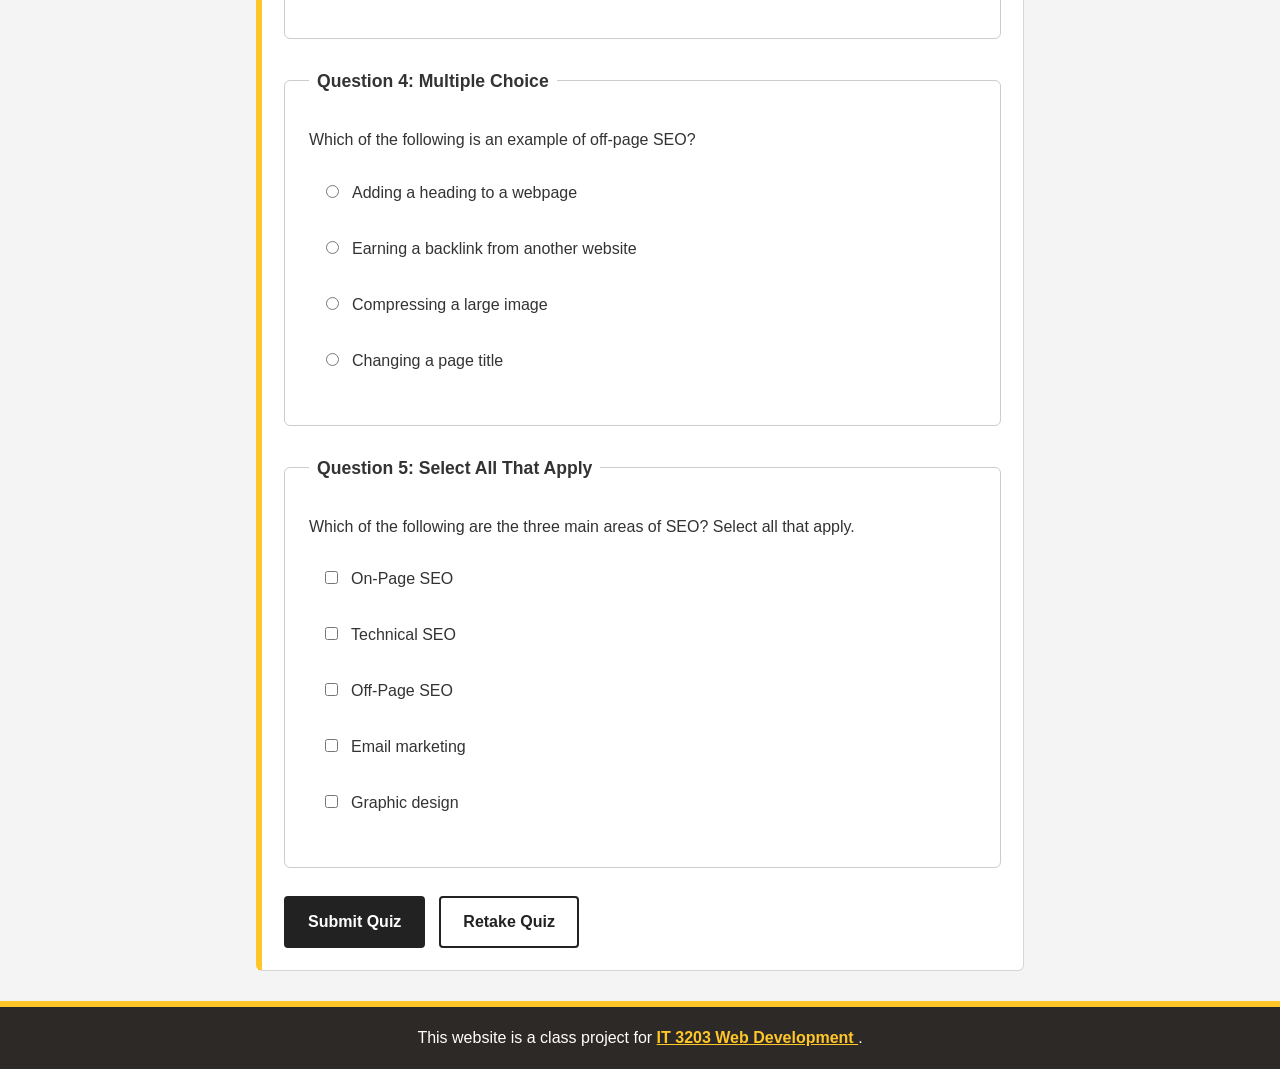
<file: quiz.html>
<!doctype html>
<html lang="en">
  <head>
    <meta charset="UTF-8" />
    <meta name="viewport" content="width=device-width, initial-scale=1.0" />
    <title>SEO Self-Assessment Quiz</title>
    <link rel="stylesheet" href="css/style.css" />
    <script src="js/quiz.js" defer></script>
  </head>

  <body class="page page-quiz">
    <!-- Header section for the website title and main navigation -->
    <header id="top" class="site-header">
      <div class="container header-content">
        <h1 class="site-title">Search Engine Optimization</h1>

        <p class="site-tagline">
          An informational website about SEO and how it helps websites get found
          online.
        </p>

        <!-- Responsive menu button-->
        <button
          class="nav-toggle"
          type="button"
          aria-controls="main-nav"
          aria-expanded="false"
        >
          <span class="nav-toggle-icon" aria-hidden="true">☰</span>
          <span>Menu</span>
        </button>

        <!-- Main navigation menu used on every page -->
        <nav id="main-nav" class="site-nav" aria-label="Main navigation">
          <ul class="nav-list">
            <li class="nav-item">
              <a class="nav-link" href="index.html">Home</a>
            </li>

            <li class="nav-item">
              <a class="nav-link" href="what-is-seo.html">What Is SEO?</a>
            </li>

            <li class="nav-item">
              <a class="nav-link" href="on-page-seo.html">On-Page SEO</a>
            </li>

            <li class="nav-item">
              <a class="nav-link" href="technical-seo.html">Technical SEO</a>
            </li>

            <li class="nav-item">
              <a class="nav-link" href="off-page-seo.html">Off-Page SEO</a>
            </li>

            <li class="nav-item">
              <a class="nav-link" href="key-concepts.html">Key Concepts</a>
            </li>

            <li class="nav-item">
              <a class="nav-link active" href="quiz.html">SEO Quiz</a>
            </li>

            <li class="nav-item">
              <a class="nav-link" href="references.html">References</a>
            </li>

            <li class="nav-item">
              <a class="nav-link" href="about.html">About</a>
            </li>
          </ul>
        </nav>
      </div>
    </header>

    <!-- Main content for the SEO quiz page -->
    <main id="main-content" class="site-main">
      <div class="container main-content">
        <section id="quiz-introduction" class="content-section">
          <h2 class="section-title">SEO Quiz</h2>

          <p>
            This quiz reviews important ideas from the website, including how
            search engines discover pages and the differences between on-page,
            technical, and off-page SEO.
          </p>

          <p>
            Answer all five questions and select the submit button when you are
            finished. Your score and the correct answer for each question will
            appear on this page.
          </p>

          <p class="quiz-instructions">
            A score of 70 percent or higher is required to pass.
          </p>
        </section>

        <!-- SEO quiz form -->
        <section id="quiz-section" class="content-section">
          <h2 class="section-title">Quiz Questions</h2>

          <form id="seo-quiz" class="quiz-form" novalidate>
            <!-- Question 1: Fill in the blank -->
            <fieldset id="question-one" class="quiz-question">
              <legend class="quiz-question-title">
                Question 1: Fill in the Blank
              </legend>

              <label for="question-one-answer">
                SEO stands for search engine ________.
              </label>

              <input
                type="text"
                id="question-one-answer"
                name="question-one-answer"
                class="quiz-text-input"
                autocomplete="off"
                placeholder="Enter your answer"
              />

              <div
                id="question-one-result"
                class="question-result"
                aria-live="polite"
              ></div>
            </fieldset>

            <!-- Question 2: Multiple choice -->
            <fieldset id="question-two" class="quiz-question">
              <legend class="quiz-question-title">
                Question 2: Multiple Choice
              </legend>

              <p>
                Which type of SEO focuses on page titles, headings, written
                content, images, and internal links?
              </p>

              <div class="answer-option">
                <input
                  type="radio"
                  id="question-two-a"
                  name="question-two-answer"
                  value="on-page-seo"
                />
                <label for="question-two-a">On-Page SEO</label>
              </div>

              <div class="answer-option">
                <input
                  type="radio"
                  id="question-two-b"
                  name="question-two-answer"
                  value="technical-seo"
                />
                <label for="question-two-b">Technical SEO</label>
              </div>

              <div class="answer-option">
                <input
                  type="radio"
                  id="question-two-c"
                  name="question-two-answer"
                  value="off-page-seo"
                />
                <label for="question-two-c">Off-Page SEO</label>
              </div>

              <div class="answer-option">
                <input
                  type="radio"
                  id="question-two-d"
                  name="question-two-answer"
                  value="email-marketing"
                />
                <label for="question-two-d">Email marketing</label>
              </div>

              <div
                id="question-two-result"
                class="question-result"
                aria-live="polite"
              ></div>
            </fieldset>

            <!-- Question 3: Multiple choice -->
            <fieldset id="question-three" class="quiz-question">
              <legend class="quiz-question-title">
                Question 3: Multiple Choice
              </legend>

              <p>
                Which type of SEO focuses on website speed, mobile-friendly
                design, and site structure?
              </p>

              <div class="answer-option">
                <input
                  type="radio"
                  id="question-three-a"
                  name="question-three-answer"
                  value="off-page-seo"
                />
                <label for="question-three-a">Off-Page SEO</label>
              </div>

              <div class="answer-option">
                <input
                  type="radio"
                  id="question-three-b"
                  name="question-three-answer"
                  value="technical-seo"
                />
                <label for="question-three-b">Technical SEO</label>
              </div>

              <div class="answer-option">
                <input
                  type="radio"
                  id="question-three-c"
                  name="question-three-answer"
                  value="on-page-seo"
                />
                <label for="question-three-c">On-Page SEO</label>
              </div>

              <div class="answer-option">
                <input
                  type="radio"
                  id="question-three-d"
                  name="question-three-answer"
                  value="social-media"
                />
                <label for="question-three-d">Social media</label>
              </div>

              <div
                id="question-three-result"
                class="question-result"
                aria-live="polite"
              ></div>
            </fieldset>

            <!-- Question 4: Multiple choice -->
            <fieldset id="question-four" class="quiz-question">
              <legend class="quiz-question-title">
                Question 4: Multiple Choice
              </legend>

              <p>Which of the following is an example of off-page SEO?</p>

              <div class="answer-option">
                <input
                  type="radio"
                  id="question-four-a"
                  name="question-four-answer"
                  value="adding-heading"
                />
                <label for="question-four-a"
                  >Adding a heading to a webpage</label
                >
              </div>

              <div class="answer-option">
                <input
                  type="radio"
                  id="question-four-b"
                  name="question-four-answer"
                  value="earning-backlink"
                />
                <label for="question-four-b">
                  Earning a backlink from another website
                </label>
              </div>

              <div class="answer-option">
                <input
                  type="radio"
                  id="question-four-c"
                  name="question-four-answer"
                  value="compressing-image"
                />
                <label for="question-four-c">Compressing a large image</label>
              </div>

              <div class="answer-option">
                <input
                  type="radio"
                  id="question-four-d"
                  name="question-four-answer"
                  value="changing-title"
                />
                <label for="question-four-d">Changing a page title</label>
              </div>

              <div
                id="question-four-result"
                class="question-result"
                aria-live="polite"
              ></div>
            </fieldset>

            <!-- Question 5: Multi-selection -->
            <fieldset id="question-five" class="quiz-question">
              <legend class="quiz-question-title">
                Question 5: Select All That Apply
              </legend>

              <p>
                Which of the following are the three main areas of SEO? Select
                all that apply.
              </p>

              <div class="answer-option">
                <input
                  type="checkbox"
                  id="question-five-a"
                  name="question-five-answer"
                  value="on-page-seo"
                />
                <label for="question-five-a">On-Page SEO</label>
              </div>

              <div class="answer-option">
                <input
                  type="checkbox"
                  id="question-five-b"
                  name="question-five-answer"
                  value="technical-seo"
                />
                <label for="question-five-b">Technical SEO</label>
              </div>

              <div class="answer-option">
                <input
                  type="checkbox"
                  id="question-five-c"
                  name="question-five-answer"
                  value="off-page-seo"
                />
                <label for="question-five-c">Off-Page SEO</label>
              </div>

              <div class="answer-option">
                <input
                  type="checkbox"
                  id="question-five-d"
                  name="question-five-answer"
                  value="email-marketing"
                />
                <label for="question-five-d">Email marketing</label>
              </div>

              <div class="answer-option">
                <input
                  type="checkbox"
                  id="question-five-e"
                  name="question-five-answer"
                  value="graphic-design"
                />
                <label for="question-five-e">Graphic design</label>
              </div>

              <div
                id="question-five-result"
                class="question-result"
                aria-live="polite"
              ></div>
            </fieldset>

            <!-- Quiz form controls -->
            <div class="quiz-controls">
              <button type="submit" id="submit-quiz" class="quiz-button">
                Submit Quiz
              </button>

              <button
                type="reset"
                id="reset-quiz"
                class="quiz-button quiz-reset-button"
              >
                Retake Quiz
              </button>
            </div>
          </form>
        </section>

        <!-- Overall quiz results -->
        <section
          id="quiz-results"
          class="content-section quiz-results"
          aria-live="polite"
          hidden
        >
          <h2 class="section-title">Quiz Results</h2>

          <div id="overall-result" class="overall-result">
            <p id="pass-fail-result"></p>
            <p id="total-score"></p>
            <p id="percentage-score"></p>
          </div>

          <div id="question-results-summary">
            <h3 class="results-subheading">Question Review</h3>

            <div id="results-list"></div>
          </div>
        </section>
      </div>
    </main>

    <!-- Footer -->
    <footer class="site-footer">
      <div class="container footer-content">
        <p>
          This website is a class project for
          <a
            href="https://ksuweb.github.io/IT3203/"
            target="_blank"
            rel="noopener noreferrer"
          >
            IT 3203 Web Development </a
          >.
        </p>
      </div>
    </footer>
    <!-- Load nav script -->
    <script src="js/navigation.js"></script>
  </body>
</html>
</file>
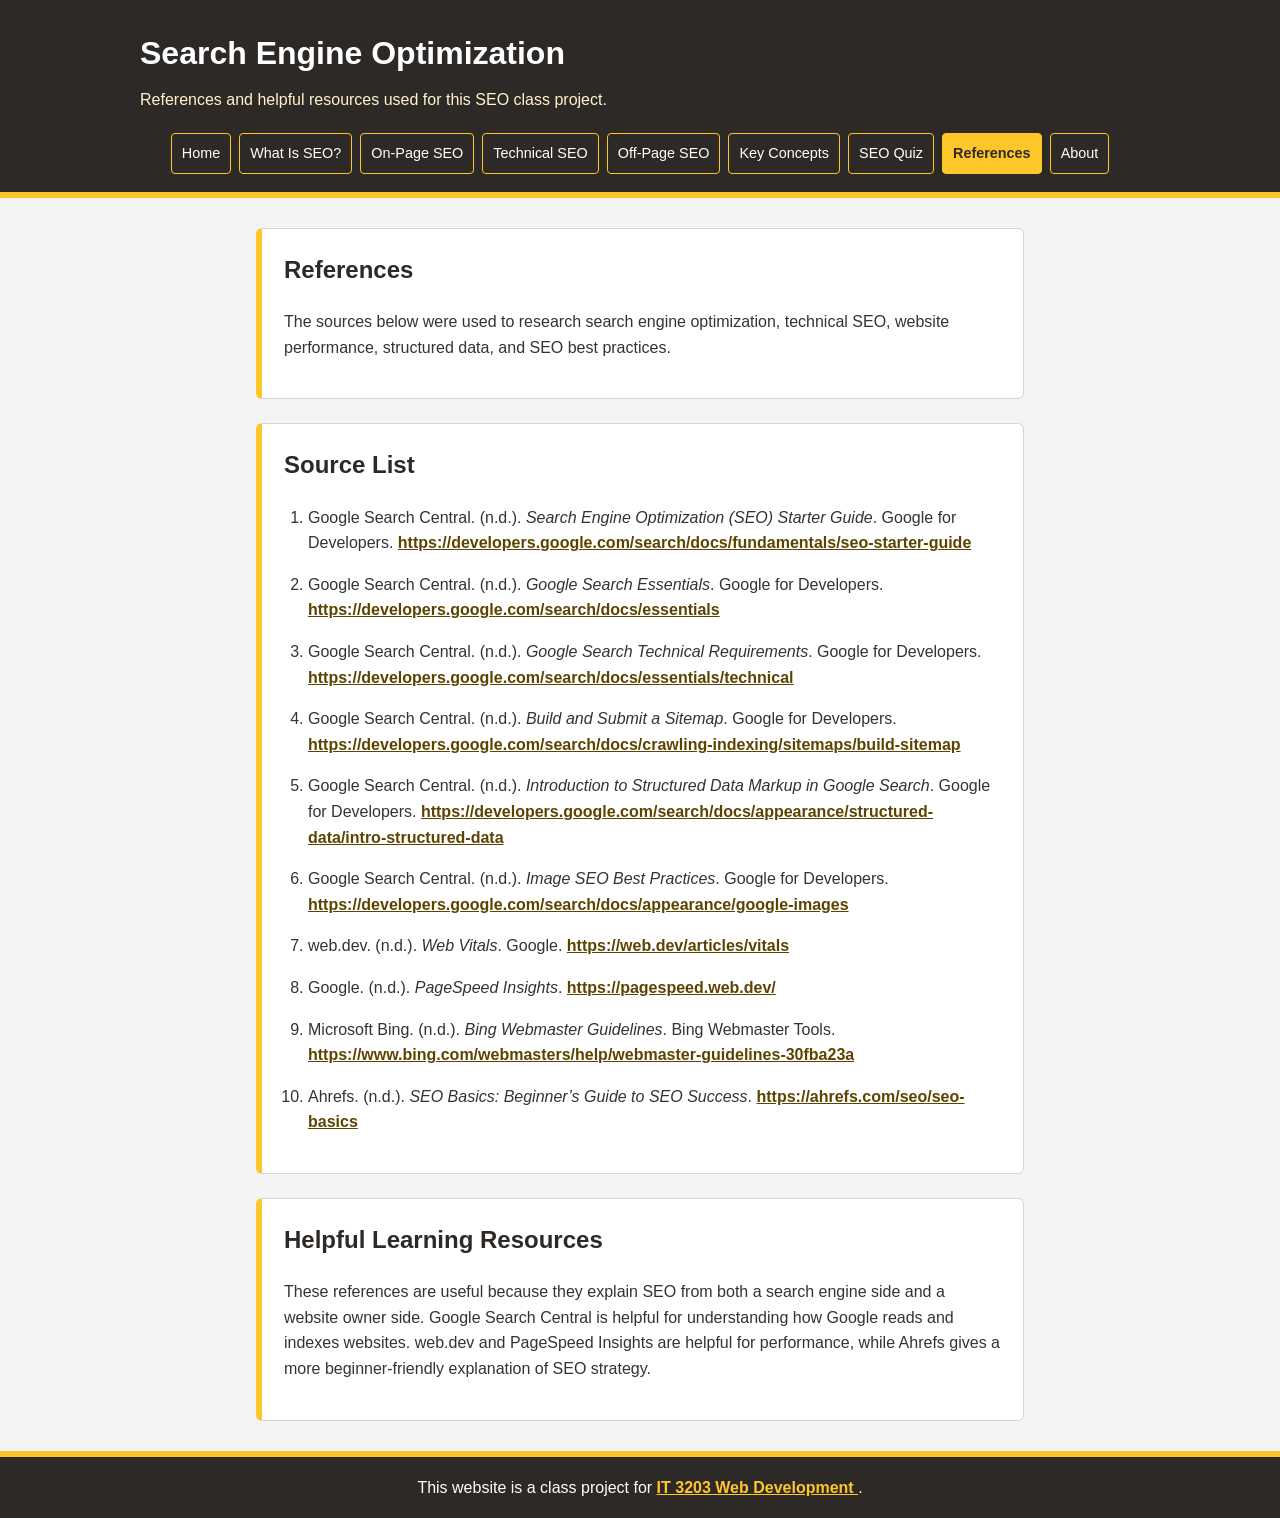
<file: references.html>
<!doctype html>
<html lang="en">
  <head>
    <meta charset="UTF-8" />
    <meta name="viewport" content="width=device-width, initial-scale=1.0" />
    <title>References and Resources</title>
    <link rel="stylesheet" href="css/style.css" />
  </head>
    <body class="page page-references">
      <!-- Header section with site title and navigation -->
      <header id="top" class="site-header">
        <div class="container header-content">
          <h1 class="site-title">Search Engine Optimization</h1>
          <p class="site-tagline">
            References and helpful resources used for this SEO class project.
          </p>

          <!-- Responsive menu button-->
          <button
            class="nav-toggle"
            type="button"
            aria-controls="main-nav"
            aria-expanded="false"
          >
            <span class="nav-toggle-icon" aria-hidden="true">☰</span>
            <span>Menu</span>
          </button>

          <!-- Main navigation menu used across all pages -->
          <nav id="main-nav" class="site-nav" aria-label="Main navigation">
            <ul class="nav-list">
              <li class="nav-item">
                <a class="nav-link" href="index.html">Home</a>
              </li>

              <li class="nav-item">
                <a class="nav-link" href="what-is-seo.html">What Is SEO?</a>
              </li>

              <li class="nav-item">
                <a class="nav-link" href="on-page-seo.html">On-Page SEO</a>
              </li>

              <li class="nav-item">
                <a class="nav-link" href="technical-seo.html">Technical SEO</a>
              </li>

              <li class="nav-item">
                <a class="nav-link" href="off-page-seo.html"> Off-Page SEO </a>
              </li>

              <li class="nav-item">
                <a class="nav-link" href="key-concepts.html">Key Concepts</a>
              </li>

              <li class="nav-item">
                <a class="nav-link" href="quiz.html">SEO Quiz</a>
              </li>

              <li class="nav-item">
                <a class="nav-link active" href="references.html">References</a>
              </li>

              <li class="nav-item">
                <a class="nav-link" href="about.html">About</a>
              </li>
            </ul>
          </nav>
        </div>
      </header>

      <!-- Main content for the references page -->
      <main id="main-content" class="site-main">
        <div class="container main-content">
          <section id="references-intro" class="content-section">
            <h2 class="section-title">References</h2>
            <p>
              The sources below were used to research search engine
              optimization, technical SEO, website performance, structured data,
              and SEO best practices.
            </p>
          </section>

          <section id="reference-list-section" class="content-section">
            <h2 class="section-title">Source List</h2>

            <ol class="reference-list">
              <li>
                Google Search Central. (n.d.).
                <em>Search Engine Optimization (SEO) Starter Guide</em>. Google
                for Developers.
                <a
                  href="https://developers.google.com/search/docs/fundamentals/seo-starter-guide"
                  target="_blank"
                  rel="noopener noreferrer"
                >
                  https://developers.google.com/search/docs/fundamentals/seo-starter-guide
                </a>
              </li>

              <li>
                Google Search Central. (n.d.).
                <em>Google Search Essentials</em>. Google for Developers.
                <a
                  href="https://developers.google.com/search/docs/essentials"
                  target="_blank"
                  rel="noopener noreferrer"
                >
                  https://developers.google.com/search/docs/essentials
                </a>
              </li>

              <li>
                Google Search Central. (n.d.).
                <em>Google Search Technical Requirements</em>. Google for
                Developers.
                <a
                  href="https://developers.google.com/search/docs/essentials/technical"
                  target="_blank"
                  rel="noopener noreferrer"
                >
                  https://developers.google.com/search/docs/essentials/technical
                </a>
              </li>

              <li>
                Google Search Central. (n.d.).
                <em>Build and Submit a Sitemap</em>. Google for Developers.
                <a
                  href="https://developers.google.com/search/docs/crawling-indexing/sitemaps/build-sitemap"
                  target="_blank"
                  rel="noopener noreferrer"
                >
                  https://developers.google.com/search/docs/crawling-indexing/sitemaps/build-sitemap
                </a>
              </li>

              <li>
                Google Search Central. (n.d.).
                <em>Introduction to Structured Data Markup in Google Search</em
                >. Google for Developers.
                <a
                  href="https://developers.google.com/search/docs/appearance/structured-data/intro-structured-data"
                  target="_blank"
                  rel="noopener noreferrer"
                >
                  https://developers.google.com/search/docs/appearance/structured-data/intro-structured-data
                </a>
              </li>

              <li>
                Google Search Central. (n.d.).
                <em>Image SEO Best Practices</em>. Google for Developers.
                <a
                  href="https://developers.google.com/search/docs/appearance/google-images"
                  target="_blank"
                  rel="noopener noreferrer"
                >
                  https://developers.google.com/search/docs/appearance/google-images
                </a>
              </li>

              <li>
                web.dev. (n.d.). <em>Web Vitals</em>. Google.
                <a
                  href="https://web.dev/articles/vitals"
                  target="_blank"
                  rel="noopener noreferrer"
                >
                  https://web.dev/articles/vitals
                </a>
              </li>

              <li>
                Google. (n.d.). <em>PageSpeed Insights</em>.
                <a
                  href="https://pagespeed.web.dev/"
                  target="_blank"
                  rel="noopener noreferrer"
                >
                  https://pagespeed.web.dev/
                </a>
              </li>

              <li>
                Microsoft Bing. (n.d.). <em>Bing Webmaster Guidelines</em>. Bing
                Webmaster Tools.
                <a
                  href="https://www.bing.com/webmasters/help/webmaster-guidelines-30fba23a"
                  target="_blank"
                  rel="noopener noreferrer"
                >
                  https://www.bing.com/webmasters/help/webmaster-guidelines-30fba23a
                </a>
              </li>

              <li>
                Ahrefs. (n.d.).
                <em>SEO Basics: Beginner’s Guide to SEO Success</em>.
                <a
                  href="https://ahrefs.com/seo/seo-basics"
                  target="_blank"
                  rel="noopener noreferrer"
                >
                  https://ahrefs.com/seo/seo-basics
                </a>
              </li>
            </ol>
          </section>

          <section id="learning-resources" class="content-section">
            <h2 class="section-title">Helpful Learning Resources</h2>
            <p>
              These references are useful because they explain SEO from both a
              search engine side and a website owner side. Google Search Central
              is helpful for understanding how Google reads and indexes
              websites. web.dev and PageSpeed Insights are helpful for
              performance, while Ahrefs gives a more beginner-friendly
              explanation of SEO strategy.
            </p>
          </section>
        </div>
      </main>

      <!-- Footer note required for the class project -->
      <footer class="site-footer">
        <div class="container footer-content">
          <p>
            This website is a class project for
            <a
              href="https://ksuweb.github.io/IT3203/"
              target="_blank"
              rel="noopener noreferrer"
            >
              IT 3203 Web Development </a
            >.
          </p>
        </div>
      </footer>
      <!-- Load nav script -->
      <script src="js/navigation.js"></script>
    </body>
  </html>
</html>
</file>
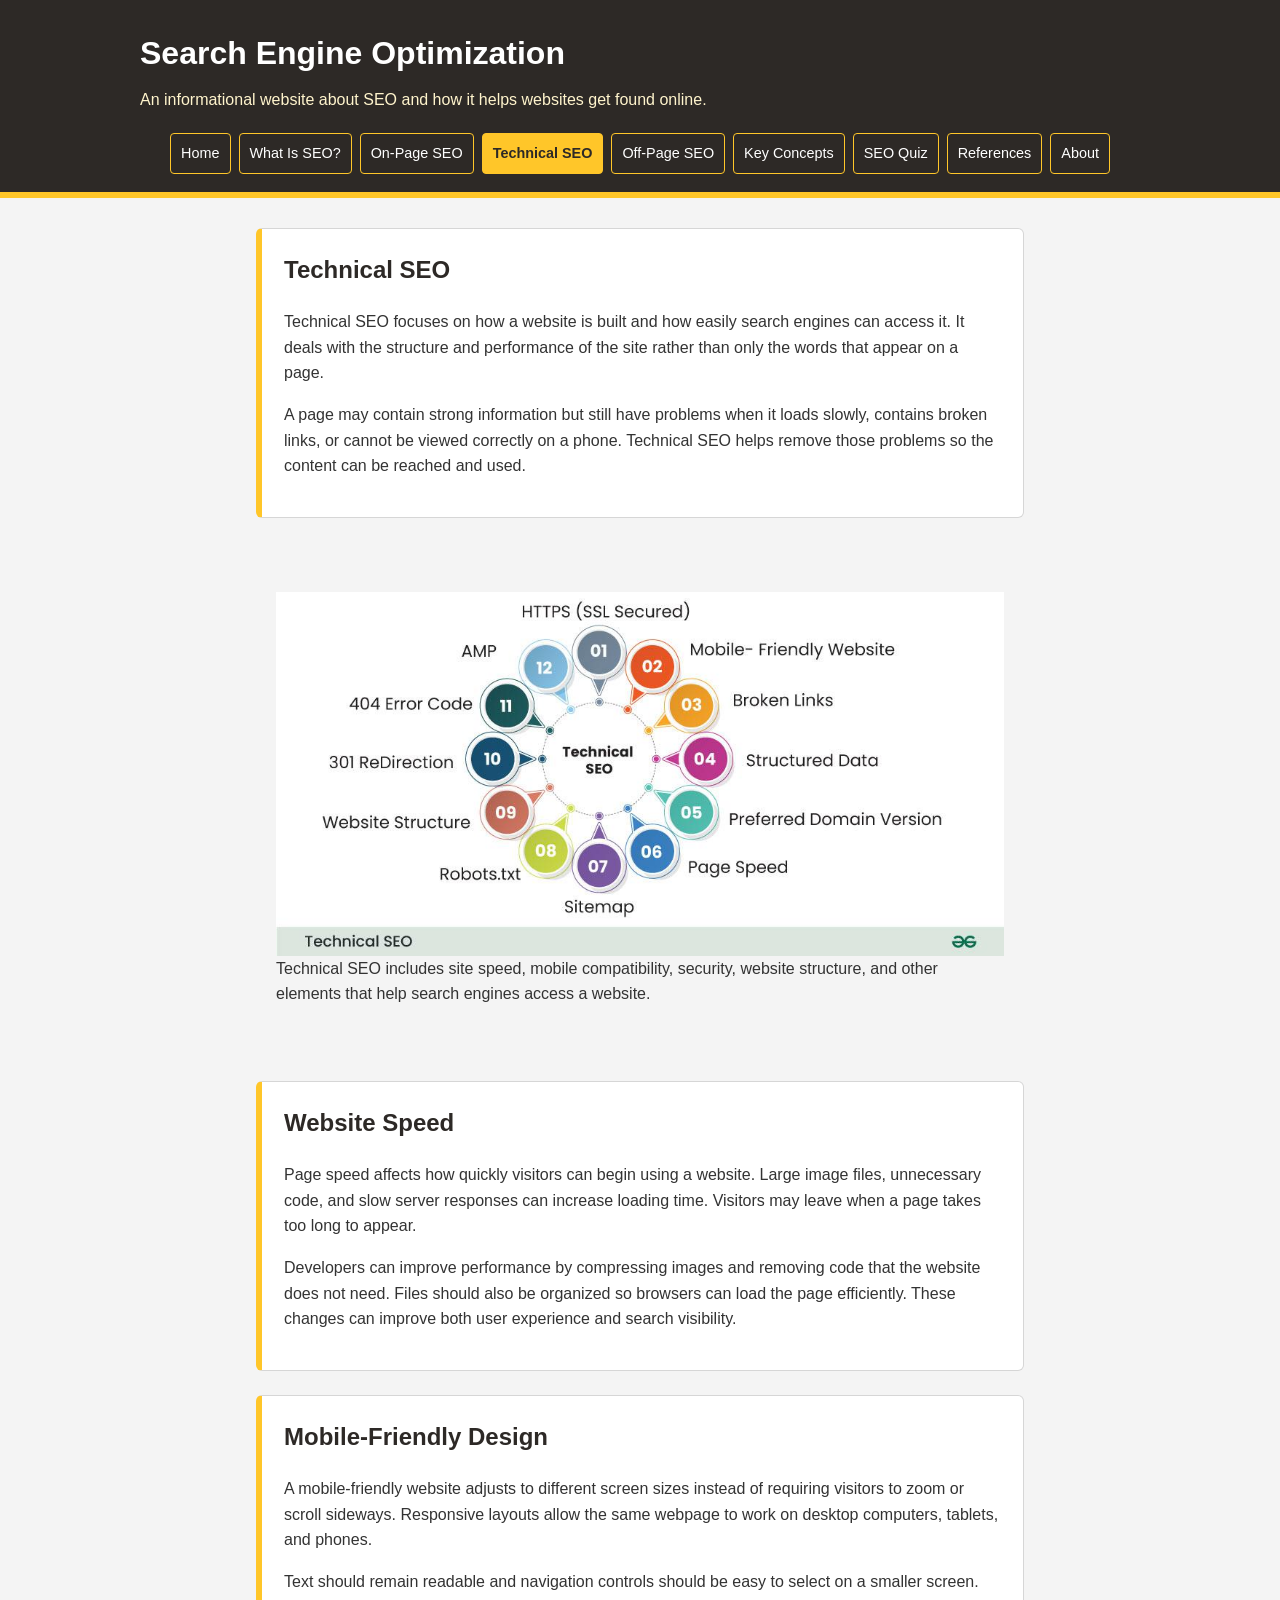
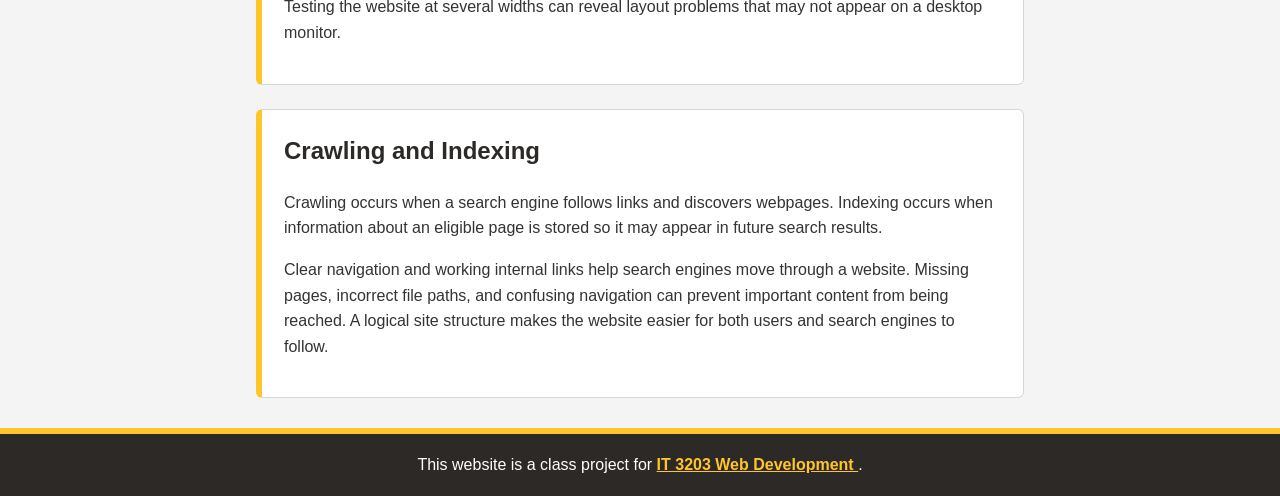
<file: technical-seo.html>
<!doctype html>
<html lang="en">
  <head>
    <meta charset="UTF-8" />
    <meta name="viewport" content="width=device-width, initial-scale=1.0" />
    <title>Technical SEO</title>
    <link rel="stylesheet" href="css/style.css" />
  </head>
  <body class="page page-topic page-technical-seo">
    <!-- Header and main navigation -->
    <header id="top" class="site-header">
      <div class="container header-content">
        <h1 class="site-title">Search Engine Optimization</h1>
        <p class="site-tagline">
          An informational website about SEO and how it helps websites get found
          online.
        </p>

        <!-- Responsive menu button-->
        <button
          class="nav-toggle"
          type="button"
          aria-controls="main-nav"
          aria-expanded="false"
        >
          <span class="nav-toggle-icon" aria-hidden="true">☰</span>
          <span>Menu</span>
        </button>

        <nav id="main-nav" class="site-nav" aria-label="Main navigation">
          <ul class="nav-list">
            <li class="nav-item">
              <a class="nav-link" href="index.html">Home</a>
            </li>

            <li class="nav-item">
              <a class="nav-link" href="what-is-seo.html">What Is SEO?</a>
            </li>

            <li class="nav-item">
              <a class="nav-link" href="on-page-seo.html">On-Page SEO</a>
            </li>

            <li class="nav-item">
              <a class="nav-link active" href="technical-seo.html"
                >Technical SEO</a
              >
            </li>

            <li class="nav-item">
              <a class="nav-link" href="off-page-seo.html"> Off-Page SEO </a>
            </li>

            <li class="nav-item">
              <a class="nav-link" href="key-concepts.html">Key Concepts</a>
            </li>

            <li class="nav-item">
              <a class="nav-link" href="quiz.html">SEO Quiz</a>
            </li>

            <li class="nav-item">
              <a class="nav-link" href="references.html">References</a>
            </li>

            <li class="nav-item">
              <a class="nav-link" href="about.html">About</a>
            </li>
          </ul>
        </nav>
      </div>
    </header>

    <!-- Main content for the Technical SEO page -->
    <main class="site-main">
      <div class="container main-content">
        <section class="content-section">
          <h2 class="section-title">Technical SEO</h2>

          <p>
            Technical SEO focuses on how a website is built and how easily
            search engines can access it. It deals with the structure and
            performance of the site rather than only the words that appear on a
            page.
          </p>

          <p>
            A page may contain strong information but still have problems when
            it loads slowly, contains broken links, or cannot be viewed
            correctly on a phone. Technical SEO helps remove those problems so
            the content can be reached and used.
          </p>
        </section>

        <figure class="seo-image-container">
          <img
            src="images/technical-seo.jpeg"
            alt="Technical SEO diagram showing HTTPS, mobile-friendly design, broken links, structured data, page speed, sitemaps, robots.txt, website structure, redirects, 404 errors, and AMP"
            class="seo-image"
          />

          <figcaption class="image-caption">
            Technical SEO includes site speed, mobile compatibility, security,
            website structure, and other elements that help search engines
            access a website.
          </figcaption>
        </figure>

        <section class="content-section">
          <h2 class="section-title">Website Speed</h2>

          <p>
            Page speed affects how quickly visitors can begin using a website.
            Large image files, unnecessary code, and slow server responses can
            increase loading time. Visitors may leave when a page takes too long
            to appear.
          </p>

          <p>
            Developers can improve performance by compressing images and
            removing code that the website does not need. Files should also be
            organized so browsers can load the page efficiently. These changes
            can improve both user experience and search visibility.
          </p>
        </section>

        <section class="content-section">
          <h2 class="section-title">Mobile-Friendly Design</h2>

          <p>
            A mobile-friendly website adjusts to different screen sizes instead
            of requiring visitors to zoom or scroll sideways. Responsive layouts
            allow the same webpage to work on desktop computers, tablets, and
            phones.
          </p>

          <p>
            Text should remain readable and navigation controls should be easy
            to select on a smaller screen. Testing the website at several widths
            can reveal layout problems that may not appear on a desktop monitor.
          </p>
        </section>

        <section class="content-section">
          <h2 class="section-title">Crawling and Indexing</h2>

          <p>
            Crawling occurs when a search engine follows links and discovers
            webpages. Indexing occurs when information about an eligible page is
            stored so it may appear in future search results.
          </p>

          <p>
            Clear navigation and working internal links help search engines move
            through a website. Missing pages, incorrect file paths, and
            confusing navigation can prevent important content from being
            reached. A logical site structure makes the website easier for both
            users and search engines to follow.
          </p>
        </section>
      </div>
    </main>

    <!-- Footer -->
    <footer class="site-footer">
      <div class="container footer-content">
        <p>
          This website is a class project for
          <a
            href="https://ksuweb.github.io/IT3203/"
            target="_blank"
            rel="noopener noreferrer"
          >
            IT 3203 Web Development </a
          >.
        </p>
      </div>
    </footer>
    <!-- Load nav script -->
    <script src="js/navigation.js"></script>
  </body>
</html>
</file>
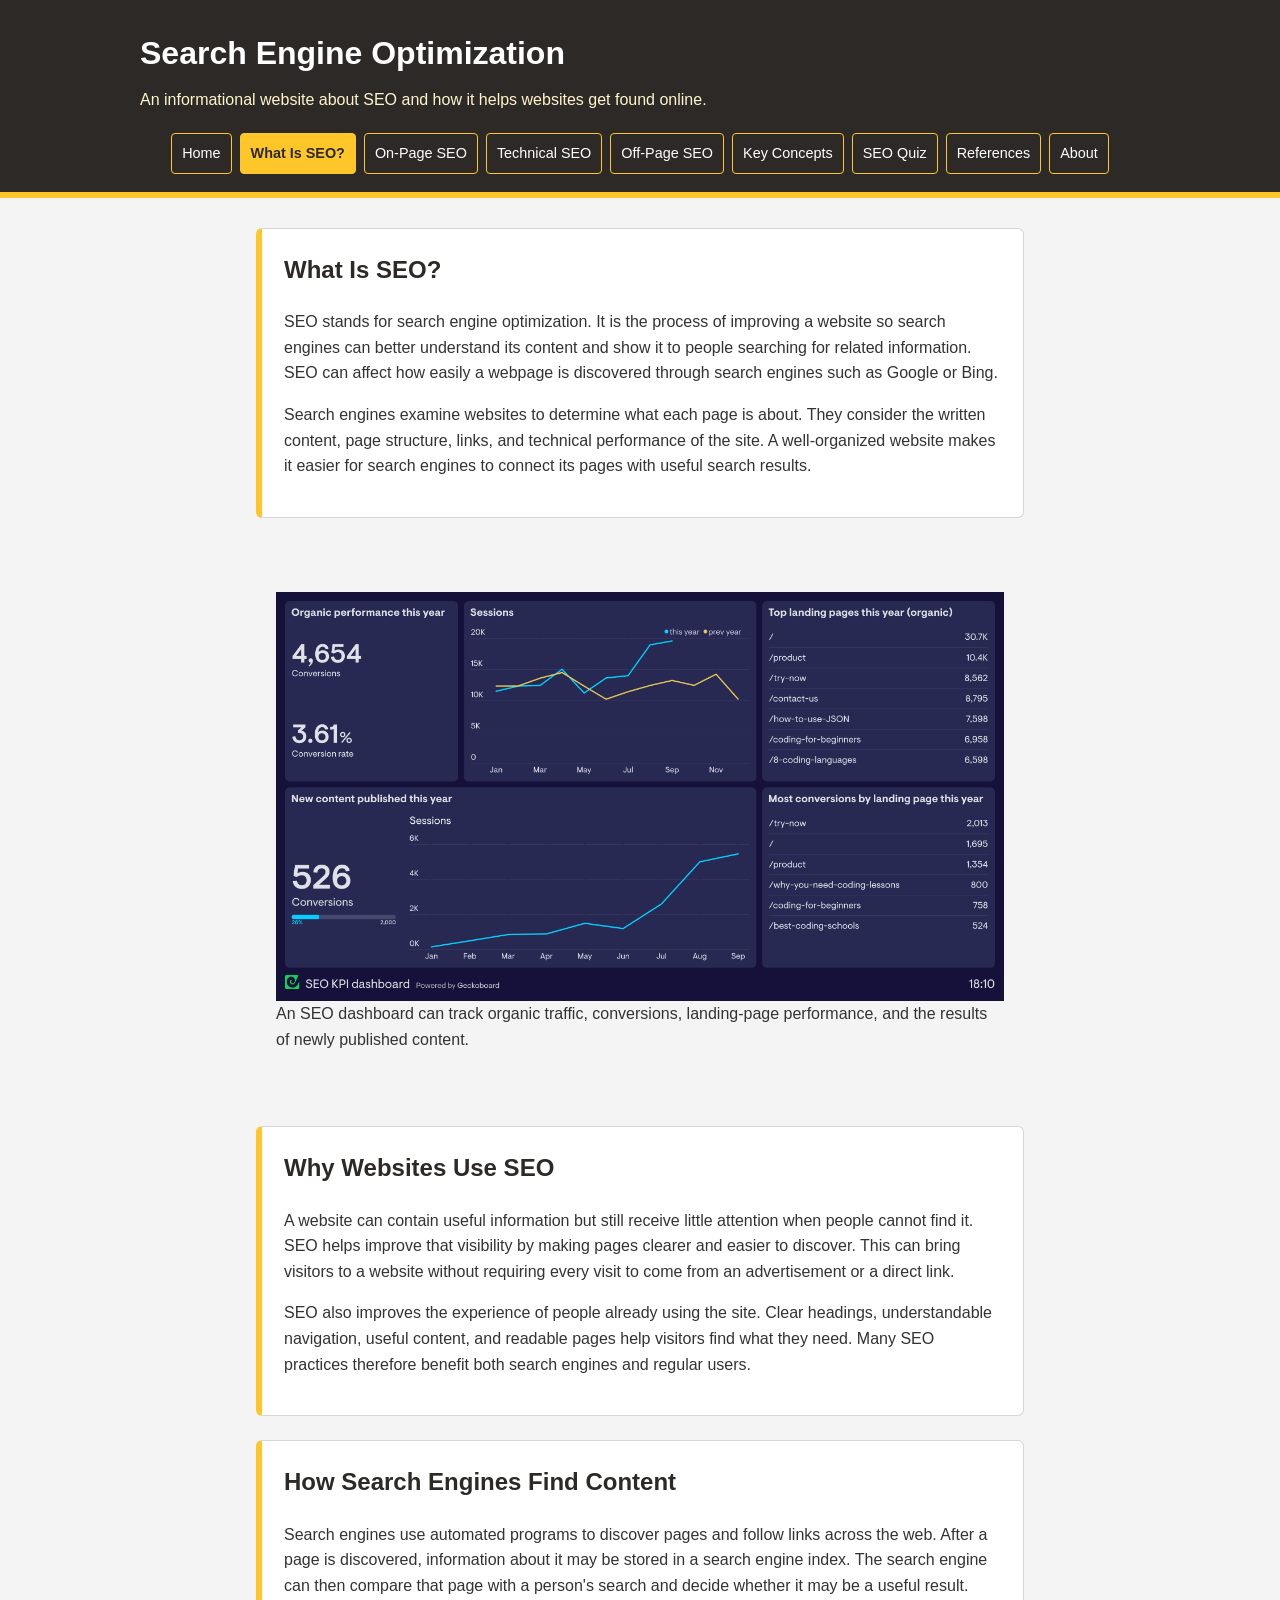
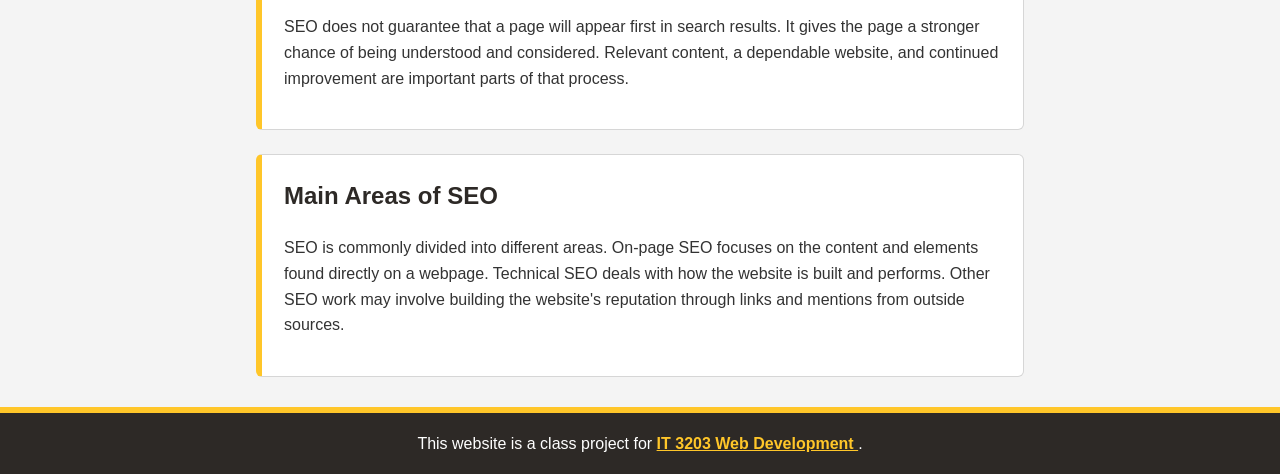
<file: what-is-seo.html>
<!doctype html>
<html lang="en">
  <head>
    <meta charset="UTF-8" />
    <meta name="viewport" content="width=device-width, initial-scale=1.0" />
    <title>What Is SEO?</title>
    <link rel="stylesheet" href="css/style.css" />
  </head>
  <body class="page page-topic page-what-is-seo">
    <!-- Header and main navigation -->
    <header id="top" class="site-header">
      <div class="container header-content">
        <h1 class="site-title">Search Engine Optimization</h1>
        <p class="site-tagline">
          An informational website about SEO and how it helps websites get found
          online.
        </p>

        <!-- Responsive menu button-->
        <button
          class="nav-toggle"
          type="button"
          aria-controls="main-nav"
          aria-expanded="false"
        >
          <span class="nav-toggle-icon" aria-hidden="true">☰</span>
          <span>Menu</span>
        </button>

        <nav id="main-nav" class="site-nav" aria-label="Main navigation">
          <ul class="nav-list">
            <li class="nav-item">
              <a class="nav-link" href="index.html">Home</a>
            </li>

            <li class="nav-item">
              <a class="nav-link active" href="what-is-seo.html"
                >What Is SEO?</a
              >
            </li>

            <li class="nav-item">
              <a class="nav-link" href="on-page-seo.html">On-Page SEO</a>
            </li>

            <li class="nav-item">
              <a class="nav-link" href="technical-seo.html">Technical SEO</a>
            </li>

            <li class="nav-item">
              <a class="nav-link" href="off-page-seo.html"> Off-Page SEO </a>
            </li>

            <li class="nav-item">
              <a class="nav-link" href="key-concepts.html">Key Concepts</a>
            </li>

            <li class="nav-item">
              <a class="nav-link" href="quiz.html">SEO Quiz</a>
            </li>

            <li class="nav-item">
              <a class="nav-link" href="references.html">References</a>
            </li>

            <li class="nav-item">
              <a class="nav-link" href="about.html">About</a>
            </li>
          </ul>
        </nav>
      </div>
    </header>

    <!-- Main content for the What Is SEO page -->
    <main class="site-main">
      <div class="container main-content">
        <section class="content-section">
          <h2 class="section-title">What Is SEO?</h2>

          <p>
            SEO stands for search engine optimization. It is the process of
            improving a website so search engines can better understand its
            content and show it to people searching for related information. SEO
            can affect how easily a webpage is discovered through search engines
            such as Google or Bing.
          </p>

          <p>
            Search engines examine websites to determine what each page is
            about. They consider the written content, page structure, links, and
            technical performance of the site. A well-organized website makes it
            easier for search engines to connect its pages with useful search
            results.
          </p>
        </section>

        <figure class="seo-image-container">
          <img
            class="seo-image"
            src="images/seo-overview.png"
            alt="SEO KPI dashboard showing organic sessions, conversions, conversion rate, top landing pages, and the performance of newly published content"
          />
          <figcaption class="image-caption">
            An SEO dashboard can track organic traffic, conversions,
            landing-page performance, and the results of newly published
            content.
          </figcaption>
        </figure>

        <section class="content-section">
          <h2 class="section-title">Why Websites Use SEO</h2>

          <p>
            A website can contain useful information but still receive little
            attention when people cannot find it. SEO helps improve that
            visibility by making pages clearer and easier to discover. This can
            bring visitors to a website without requiring every visit to come
            from an advertisement or a direct link.
          </p>

          <p>
            SEO also improves the experience of people already using the site.
            Clear headings, understandable navigation, useful content, and
            readable pages help visitors find what they need. Many SEO practices
            therefore benefit both search engines and regular users.
          </p>
        </section>

        <section class="content-section">
          <h2 class="section-title">How Search Engines Find Content</h2>

          <p>
            Search engines use automated programs to discover pages and follow
            links across the web. After a page is discovered, information about
            it may be stored in a search engine index. The search engine can
            then compare that page with a person's search and decide whether it
            may be a useful result.
          </p>

          <p>
            SEO does not guarantee that a page will appear first in search
            results. It gives the page a stronger chance of being understood and
            considered. Relevant content, a dependable website, and continued
            improvement are important parts of that process.
          </p>
        </section>

        <section class="content-section">
          <h2 class="section-title">Main Areas of SEO</h2>

          <p>
            SEO is commonly divided into different areas. On-page SEO focuses on
            the content and elements found directly on a webpage. Technical SEO
            deals with how the website is built and performs. Other SEO work may
            involve building the website's reputation through links and mentions
            from outside sources.
          </p>
        </section>
      </div>
    </main>

    <!-- Footer -->
    <footer class="site-footer">
      <div class="container footer-content">
        <p>
          This website is a class project for
          <a
            href="https://ksuweb.github.io/IT3203/"
            target="_blank"
            rel="noopener noreferrer"
          >
            IT 3203 Web Development </a
          >.
        </p>
      </div>
    </footer>
    <!-- Load nav script -->
    <script src="js/navigation.js"></script>
  </body>
</html>
</file>
<file: css/style.css>
/* 
    Main stylesheet for the SEO class project.
*/

/* CSS variables for consistent colors and spacing */
:root {
  --ksu-black: #2d2926;
  --ksu-gold: #ffc629;
  --light-gold: #fff4cc;
  --light-gray: #f4f4f4;
  --medium-gray: #d6d6d6;
  --dark-gray: #333333;
  --white: #ffffff;

  --max-width: 1000px;
  --section-spacing: 24px;
}

* {
  box-sizing: border-box;
}

html,
body {
  min-height: 100%;
}

body {
  margin: 0;
  min-height: 100vh;
  display: flex;
  flex-direction: column;
  font-family: Arial, Helvetica, sans-serif;
  color: var(--dark-gray);
  background-color: var(--light-gray);
  line-height: 1.6;
}

/* Reusable page container */
.container {
  width: 90%;
  max-width: var(--max-width);
  margin: 0 auto;
}

/* Header */
.site-header {
  background-color: var(--ksu-black);
  color: var(--white);
  padding: 28px 0 18px;
  border-bottom: 6px solid var(--ksu-gold);
}

.site-title {
  margin: 0;
  font-size: 2rem;
}

.site-tagline {
  margin: 8px 0 20px;
  color: var(--light-gold);
}

/* Navigation */
.site-nav {
  margin-top: 12px;
  margin-top: 20px;
}

/* Mobile navigation button */
.nav-toggle {
  display: none;
  width: 100%;
  min-height: 44px;
  padding: 10px 16px;
  border: 2px solid var(--ksu-gold);
  border-radius: 4px;
  background-color: transparent;
  color: var(--white);
  font: inherit;
  font-weight: bold;
  cursor: pointer;
}

.nav-toggle:hover,
.nav-toggle:focus {
  background-color: var(--ksu-gold);
  color: var(--ksu-black);
}

.nav-toggle:focus {
  outline: 3px solid var(--white);
  outline-offset: 3px;
}

.nav-toggle-icon {
  margin-right: 8px;
  font-size: 1.2rem;
}

.nav-list {
  display: flex;
  justify-content: center;
  align-items: center;
  flex-wrap: nowrap;
  gap: 8px;
  padding: 0;
  margin: 0;
  list-style: none;
}

.nav-link {
  display: block;
  padding: 8px 10px;
  font-size: 0.9rem;
  white-space: nowrap;
  color: var(--white);
  text-decoration: none;
  border: 1px solid var(--ksu-gold);
  border-radius: 4px;
}

.nav-link:hover {
  background-color: var(--ksu-gold);
  color: var(--ksu-black);
}

.nav-link.active {
  background-color: var(--ksu-gold);
  color: var(--ksu-black);
  font-weight: bold;
}

/* Main content */
.site-main {
  padding: 30px 0;
  flex: 1;
}

.main-content {
  display: grid;
  width: 60%;
  max-width: 900px;
  gap: var(--section-spacing);
}

/* Prevent page content from forcing the layout wider than the screen */
.main-content,
.content-section,
.seo-image-container,
.quiz-question,
.result-item,
.overall-result {
  min-width: 0;
  max-width: 100%;
}

.content-section,
.quiz-question,
.result-item {
  overflow-wrap: anywhere;
}

.content-section a,
.reference-list a {
  overflow-wrap: anywhere;
  word-break: break-word;
}

.content-section {
  width: 100%;
  background-color: var(--white);
  padding: 22px;
  border: 1px solid var(--medium-gray);
  border-left: 6px solid var(--ksu-gold);
  border-radius: 6px;
}

.seo-image-container {
  width: 100%;
  max-width: 900px;
  margin: 30px auto;
  padding: 20px;
  overflow: hidden;
}

.seo-image {
  display: block;
  width: 100%;
  max-width: 100%;
  height: auto;
  object-fit: contain;
}

.section-title {
  margin-top: 0;
  color: var(--ksu-black);
}

/* Regular links inside page content */
.content-section a {
  color: #5c4400;
  font-weight: bold;
}

.content-section a:hover {
  color: var(--ksu-black);
  background-color: var(--light-gold);
}

/* Lists */
.term-list,
.topic-list {
  padding-left: 24px;
}

.term-list li,
.topic-list li {
  margin-bottom: 6px;
}

/* Allows wide tables to scroll on smaller screens */
.table-container {
  width: 100%;
  overflow-x: auto;
  border-radius: 4px;
  -webkit-overflow-scrolling: touch;
}

.table-container:focus {
  outline: 3px solid rgba(240, 179, 35, 0.5);
  outline-offset: 3px;
}

/* Tables */
.content-table {
  width: 100%;
  min-width: 600px;
  border-collapse: collapse;
  margin-top: 12px;
}

.content-table th,
.content-table td {
  padding: 12px;
  border: 1px solid var(--medium-gray);
  text-align: left;
}

.content-table th {
  background-color: var(--ksu-black);
  color: var(--ksu-gold);
}

.content-table tr:nth-child(even) {
  background-color: var(--light-gray);
}

/* Key concepts page */
.concept-list {
  margin: 0;
}

.concept-term {
  margin-top: 18px;
  font-weight: bold;
  color: var(--ksu-black);
  font-size: 1.1rem;
}

.concept-description {
  margin: 6px 0 14px 0;
  padding-left: 14px;
  border-left: 3px solid var(--ksu-gold);
}

/* Quiz page */
.quiz-instructions {
  margin-top: 18px;
  padding: 12px 16px;
  border-left: 4px solid #f0b323;
  background-color: #fff8e6;
  font-weight: 600;
}

.quiz-form {
  margin-top: 24px;
}

.quiz-question {
  min-width: 0;
  margin: 0 0 28px;
  padding: 24px;
  border: 1px solid #cccccc;
  border-radius: 6px;
  background-color: #ffffff;
}

.quiz-question-title {
  padding: 0 8px;
  font-size: 1.1rem;
  font-weight: 700;
}

.quiz-question p,
.quiz-question > label {
  display: block;
  margin-top: 8px;
  margin-bottom: 18px;
  line-height: 1.6;
}

.quiz-text-input {
  width: 100%;
  max-width: 500px;
  padding: 11px 12px;
  border: 1px solid #999999;
  border-radius: 4px;
  font: inherit;
  background-color: #ffffff;
}

.quiz-text-input:focus {
  outline: 3px solid rgba(240, 179, 35, 0.35);
  border-color: #333333;
}

/* Radio button and checkbox choices */
.answer-option {
  min-width: 0;
  display: flex;
  align-items: flex-start;
  gap: 10px;
  margin: 12px 0;
  padding: 10px 12px;
  border-radius: 4px;
}

.answer-option:hover {
  background-color: #f4f4f4;
}

.answer-option input {
  margin-top: 4px;
  accent-color: #333333;
}

.answer-option label {
  min-width: 0;
  flex: 1;
  cursor: pointer;
  line-height: 1.5;
  overflow-wrap: anywhere;
}

.quiz-controls {
  display: flex;
  flex-wrap: wrap;
  gap: 14px;
  margin-top: 10px;
}

.quiz-button {
  padding: 11px 22px;
  border: 2px solid #222222;
  border-radius: 4px;
  background-color: #222222;
  color: #ffffff;
  font: inherit;
  font-weight: 700;
  cursor: pointer;
}

.quiz-button:hover,
.quiz-button:focus {
  background-color: #f0b323;
  border-color: #f0b323;
  color: #111111;
}

.quiz-button:focus {
  outline: 3px solid rgba(240, 179, 35, 0.4);
  outline-offset: 2px;
}

.quiz-reset-button {
  background-color: #ffffff;
  color: #222222;
}

.quiz-reset-button:hover,
.quiz-reset-button:focus {
  background-color: #e8e8e8;
  border-color: #222222;
}

.question-result {
  margin-top: 18px;
  padding: 0;
  line-height: 1.6;
}

.question-result.correct-result,
.question-result.incorrect-result {
  padding: 14px 16px;
  border-radius: 4px;
}

.correct-result {
  border-left: 5px solid #2e7d32;
  background-color: #edf7ed;
  color: #1b5e20;
}

.incorrect-result {
  border-left: 5px solid #b3261e;
  background-color: #fce8e6;
  color: #8a1c16;
}

/* Overall results section */
.quiz-results {
  margin-top: 30px;
}

.overall-result {
  margin: 20px 0;
  padding: 20px;
  border: 1px solid #cccccc;
  border-radius: 6px;
  background-color: #f7f7f7;
}

.overall-result p {
  margin: 8px 0;
}

.overall-result.pass-result {
  border-left: 6px solid #2e7d32;
  background-color: #edf7ed;
}

.overall-result.fail-result {
  border-left: 6px solid #b3261e;
  background-color: #fce8e6;
}

#pass-fail-result {
  font-size: 1.3rem;
  font-weight: 700;
}

#total-score,
#percentage-score {
  font-weight: 600;
}

.results-subheading {
  margin-top: 28px;
  margin-bottom: 16px;
}

/* Feedback cards created by JavaScript */
.result-item {
  margin-bottom: 18px;
  padding: 18px;
  border: 1px solid #cccccc;
  border-radius: 5px;
  background-color: #ffffff;
}

.result-item h4 {
  margin-top: 0;
  margin-bottom: 10px;
}

.result-item p {
  margin: 6px 0;
}

/* References page */
.reference-list {
  padding-left: 24px;
}

.reference-list li {
  margin-bottom: 16px;
}

/* About page */
.page-about .content-section {
  border-left-color: var(--ksu-black);
}

/* Footer */
.site-footer {
  background-color: var(--ksu-black);
  color: var(--white);
  padding: 18px 0;
  text-align: center;
  border-top: 6px solid var(--ksu-gold);
}

.site-footer p {
  margin: 0;
}

.site-footer a {
  color: var(--ksu-gold);
  font-weight: bold;
}

.site-footer a:hover {
  color: var(--white);
}

/* Phone layout */
@media (max-width: 600px) {
  .container {
    width: 94%;
  }

  .site-header {
    padding: 20px 0 14px;
  }

  .site-title {
    font-size: 1.5rem;
    line-height: 1.3;
  }

  .site-tagline {
    margin-bottom: 16px;
  }

  .site-main {
    padding: 18px 0;
  }

  .main-content {
    gap: 16px;
  }

  .content-section {
    padding: 16px;
    border-left-width: 4px;
  }

  .section-title {
    font-size: 1.35rem;
    line-height: 1.3;
  }

  .seo-image-container {
    margin: 10px auto;
    padding: 8px;
  }

  .term-list,
  .topic-list,
  .reference-list {
    padding-left: 20px;
  }

  /* Responsive table */
  .table-container {
    margin-top: 10px;
  }

  .content-table th,
  .content-table td {
    padding: 10px;
  }

  /* Quiz layout */
  .quiz-question {
    min-width: 0;
    margin-bottom: 20px;
    padding: 16px;
  }

  .quiz-question-title {
    font-size: 1rem;
  }

  .quiz-text-input {
    width: 100%;
    max-width: 100%;
  }

  .answer-option {
    min-height: 44px;
    padding: 10px;
  }

  .answer-option input {
    width: 20px;
    height: 20px;
    flex: 0 0 auto;
  }

  .quiz-controls {
    flex-direction: column;
  }

  .quiz-button {
    width: 100%;
    min-height: 44px;
  }

  .result-item,
  .overall-result {
    padding: 14px;
  }
}

/* Keeps the nav from looking cramped on smaller screens */
@media (max-width: 700px) {
  .nav-toggle {
    display: block;
  }

  .main-content {
    width: 90%;
  }

  .site-nav {
    display: none;
    margin-top: 12px;
  }

  .site-nav.nav-open {
    display: block;
  }

  .nav-list {
    flex-direction: column;
    align-items: stretch;
    gap: 6px;
  }

  .nav-item {
    width: 100%;
  }

  .nav-link {
    width: 100%;
    min-height: 44px;
    padding: 10px 12px;
    text-align: center;
  }

  .site-title {
    font-size: 1.6rem;
  }

  .content-section {
    padding: 18px;
  }
}

@media (max-width: 900px) {
  .nav-list {
    flex-wrap: wrap;
  }
}
</file>
